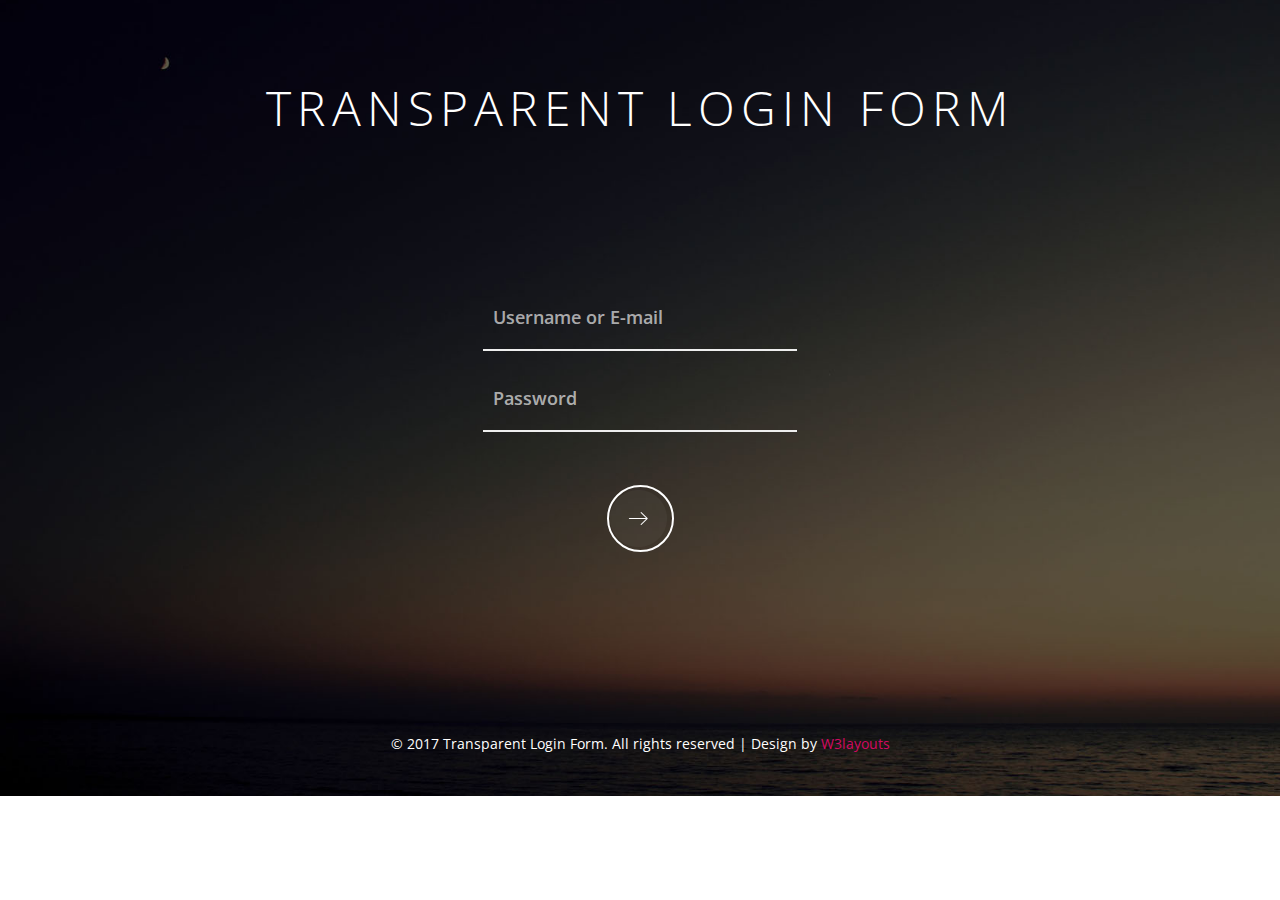
<file: CSRT/LogInPage/index.html>
<!--Author: W3layouts
Author URL: http://w3layouts.com
License: Creative Commons Attribution 3.0 Unported
License URL: http://creativecommons.org/licenses/by/3.0/
-->
<!DOCTYPE HTML>
<html>
<head>
<title>Transparent Login Form Responsive Widget Template | Home :: w3layouts</title>
<link href="css/style.css" rel="stylesheet" type="text/css" media="all"/>
<meta name="viewport" content="width=device-width, initial-scale=1">
<meta http-equiv="Content-Type" content="text/html; charset=utf-8" />
<meta name="keywords" content="Transparent Login Form Responsive Widget,Login form widgets, Sign up Web forms , Login signup Responsive web form,Flat Pricing table,Flat Drop downs,Registration Forms,News letter Forms,Elements" />
<!--web-fonts-->
<link href='//fonts.googleapis.com/css?family=Open+Sans:400,300,300italic,400italic,600,600italic,700,700italic,800,800italic' rel='stylesheet' type='text/css' />
<!--web-fonts-->
</head>

<body>
<!--header-->
	<div class="header-w3l">
		<h1> Transparent Login Form</h1>
	</div>
<!--//header-->

<!--main-->
<div class="main-content-agile">
	<div class="sub-main-w3">	
		<form action="#" method="post">
			<input placeholder="Username or E-mail" name="Name" class="user" type="text" required=""><br>
			<input  placeholder="Password" name="Password" class="pass" type="password" required=""><br>
			<input type="submit" value="">
		</form>
	</div>
</div>
<!--//main-->

<!--footer-->
<div class="footer">
	<p>&copy; 2017 Transparent Login Form. All rights reserved | Design by <a href="http://w3layouts.com">W3layouts</a></p>
</div>
<!--//footer-->

</body>
</html>
</file>
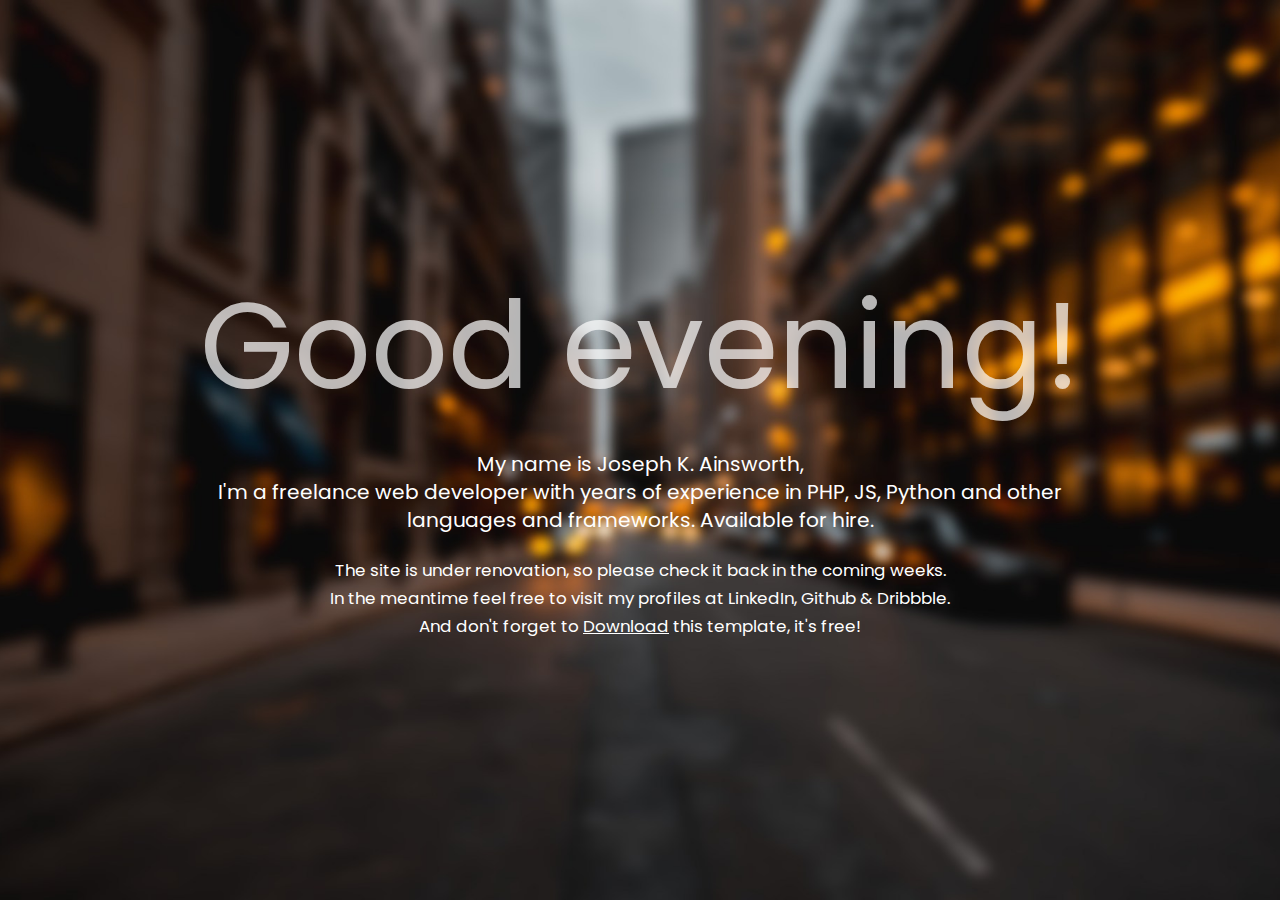
<file: CSRT/miraculum/index.html>
<!DOCTYPE html>
<html>
<head>
  <meta charset="utf-8">
  <meta http-equiv="X-UA-Compatible" content="IE=edge">
  <meta name="viewport"    content="width=device-width, initial-scale=1.0">
  <meta name="description" content="">
  <meta name="author"      content="GetTemplate.com">

  <title>Miraculum - Free stylish Coming Soon template by GetTemplate</title>

  <link href="https://fonts.googleapis.com/css?family=Poppins:400,700" rel="stylesheet">
  <link href="http://code.ionicframework.com/ionicons/2.0.1/css/ionicons.min.css" rel="stylesheet">
  <link href="assets/styles/main.css" rel="stylesheet">
</head>
<body>

  <header> &nbsp; </header>

  <section class="main">
    <h1 id="js_greeting">Good morning,</h1>
    <h2>
      My name is Joseph K. Ainsworth,
      <br>
      I'm a freelance web developer with years of experience in PHP, JS, Python and other
      languages and frameworks. Available for hire.
    </h2>
    <p>
      <small>
        The site is under renovation, so please check it back in the coming weeks.
        <br>
        In the meantime feel free to visit my profiles at LinkedIn, Github &amp; Dribbble.
        <br>
        And don't forget to <a href="http://gettemplate.com/info/miraculus/">Download</a> this template, it's free!
      </small>
    </p>
  </section>

  <footer>
    <span class="social">
      <a href="http://linkedin.com/in/pozhilov" target="_blank" class="social__linkedin"><i class="ion-social-linkedin-outline"></i></a>
      <a href="http://github.com/pozh" target="_blank" class="social__github"><i class="ion-social-github-outline"></i></a>
      <a href="http://dribbble.com" target="_blank" class="social__dribble"><i class="ion-social-dribbble-outline"></i></a>
      <a href="mailto:xxx@yyy.com" class="social__email"><i class="ion-ios-email-outline"></i></a>
    </span>
  </footer>

  <script src="assets/js/main.js"></script>
</body>
</html>
</file>
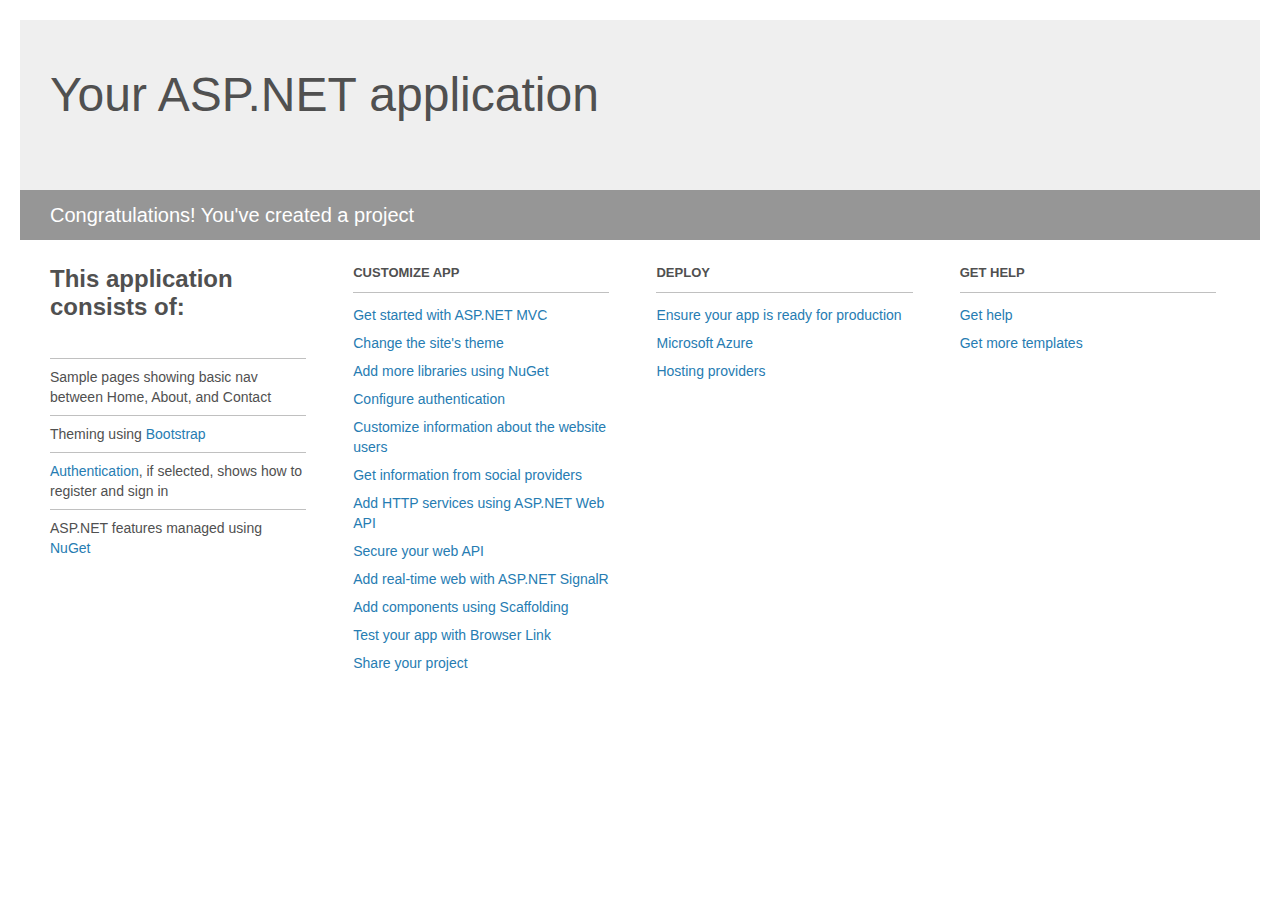
<file: CSRT/Project_Readme.html>
﻿<!DOCTYPE html>
<html lang="en">
<head>
    <meta charset="utf-8" />
    <title>Your ASP.NET application</title>
    <style>
        body {
            background: #fff;
            color: #505050;
            font: 14px 'Segoe UI', tahoma, arial, helvetica, sans-serif;
            margin: 20px;
            padding: 0;
        }

        #header {
            background: #efefef;
            padding: 0;
        }

        h1 {
            font-size: 48px;
            font-weight: normal;
            margin: 0;
            padding: 0 30px;
            line-height: 150px;
        }

        p {
            font-size: 20px;
            color: #fff;
            background: #969696;
            padding: 0 30px;
            line-height: 50px;
        }

        #main {
            padding: 5px 30px;
        }

        .section {
            width: 21.7%;
            float: left;
            margin: 0 0 0 4%;
        }

            .section h2 {
                font-size: 13px;
                text-transform: uppercase;
                margin: 0;
                border-bottom: 1px solid silver;
                padding-bottom: 12px;
                margin-bottom: 8px;
            }

            .section.first {
                margin-left: 0;
            }

                .section.first h2 {
                    font-size: 24px;
                    text-transform: none;
                    margin-bottom: 25px;
                    border: none;
                }

                .section.first li {
                    border-top: 1px solid silver;
                    padding: 8px 0;
                }

            .section.last {
                margin-right: 0;
            }

        ul {
            list-style: none;
            padding: 0;
            margin: 0;
            line-height: 20px;
        }

        li {
            padding: 4px 0;
        }

        a {
            color: #267cb2;
            text-decoration: none;
        }

            a:hover {
                text-decoration: underline;
            }
    </style>
</head>
<body>

    <div id="header">
        <h1>Your ASP.NET application</h1>
        <p>Congratulations! You've created a project</p>
    </div>

    <div id="main">
        <div class="section first">
            <h2>This application consists of:</h2>
            <ul>
                <li>Sample pages showing basic nav between Home, About, and Contact</li>
                <li>Theming using <a href="http://go.microsoft.com/fwlink/?LinkID=615519">Bootstrap</a></li>
                <li><a href="http://go.microsoft.com/fwlink/?LinkID=615520">Authentication</a>, if selected, shows how to register and sign in</li>
                <li>ASP.NET features managed using <a href="http://go.microsoft.com/fwlink/?LinkID=320756">NuGet</a></li>
            </ul>
        </div>

        <div class="section">
            <h2>Customize app</h2>
            <ul>
                <li><a href="http://go.microsoft.com/fwlink/?LinkID=615541">Get started with ASP.NET MVC</a></li>
                <li><a href="http://go.microsoft.com/fwlink/?LinkID=615523">Change the site's theme</a></li>
                <li><a href="http://go.microsoft.com/fwlink/?LinkID=615524">Add more libraries using NuGet</a></li>
                <li><a href="http://go.microsoft.com/fwlink/?LinkID=615542">Configure authentication</a></li>
                <li><a href="http://go.microsoft.com/fwlink/?LinkID=615526">Customize information about the website users</a></li>
                <li><a href="http://go.microsoft.com/fwlink/?LinkID=615527">Get information from social providers</a></li>
                <li><a href="http://go.microsoft.com/fwlink/?LinkID=615528">Add HTTP services using ASP.NET Web API</a></li>
                <li><a href="http://go.microsoft.com/fwlink/?LinkID=615529">Secure your web API</a></li>
                <li><a href="http://go.microsoft.com/fwlink/?LinkID=615530">Add real-time web with ASP.NET SignalR</a></li>
                <li><a href="http://go.microsoft.com/fwlink/?LinkID=615531">Add components using Scaffolding</a></li>
                <li><a href="http://go.microsoft.com/fwlink/?LinkID=615532">Test your app with Browser Link</a></li>
                <li><a href="http://go.microsoft.com/fwlink/?LinkID=615533">Share your project</a></li>
            </ul>
        </div>

        <div class="section">
            <h2>Deploy</h2>
            <ul>
                <li><a href="http://go.microsoft.com/fwlink/?LinkID=615534">Ensure your app is ready for production</a></li>
                <li><a href="http://go.microsoft.com/fwlink/?LinkID=615535">Microsoft Azure</a></li>
                <li><a href="http://go.microsoft.com/fwlink/?LinkID=615536">Hosting providers</a></li>
            </ul>
        </div>

        <div class="section last">
            <h2>Get help</h2>
            <ul>
                <li><a href="http://go.microsoft.com/fwlink/?LinkID=615537">Get help</a></li>
                <li><a href="http://go.microsoft.com/fwlink/?LinkID=615538">Get more templates</a></li>
            </ul>
        </div>
    </div>

</body>
</html>
</file>
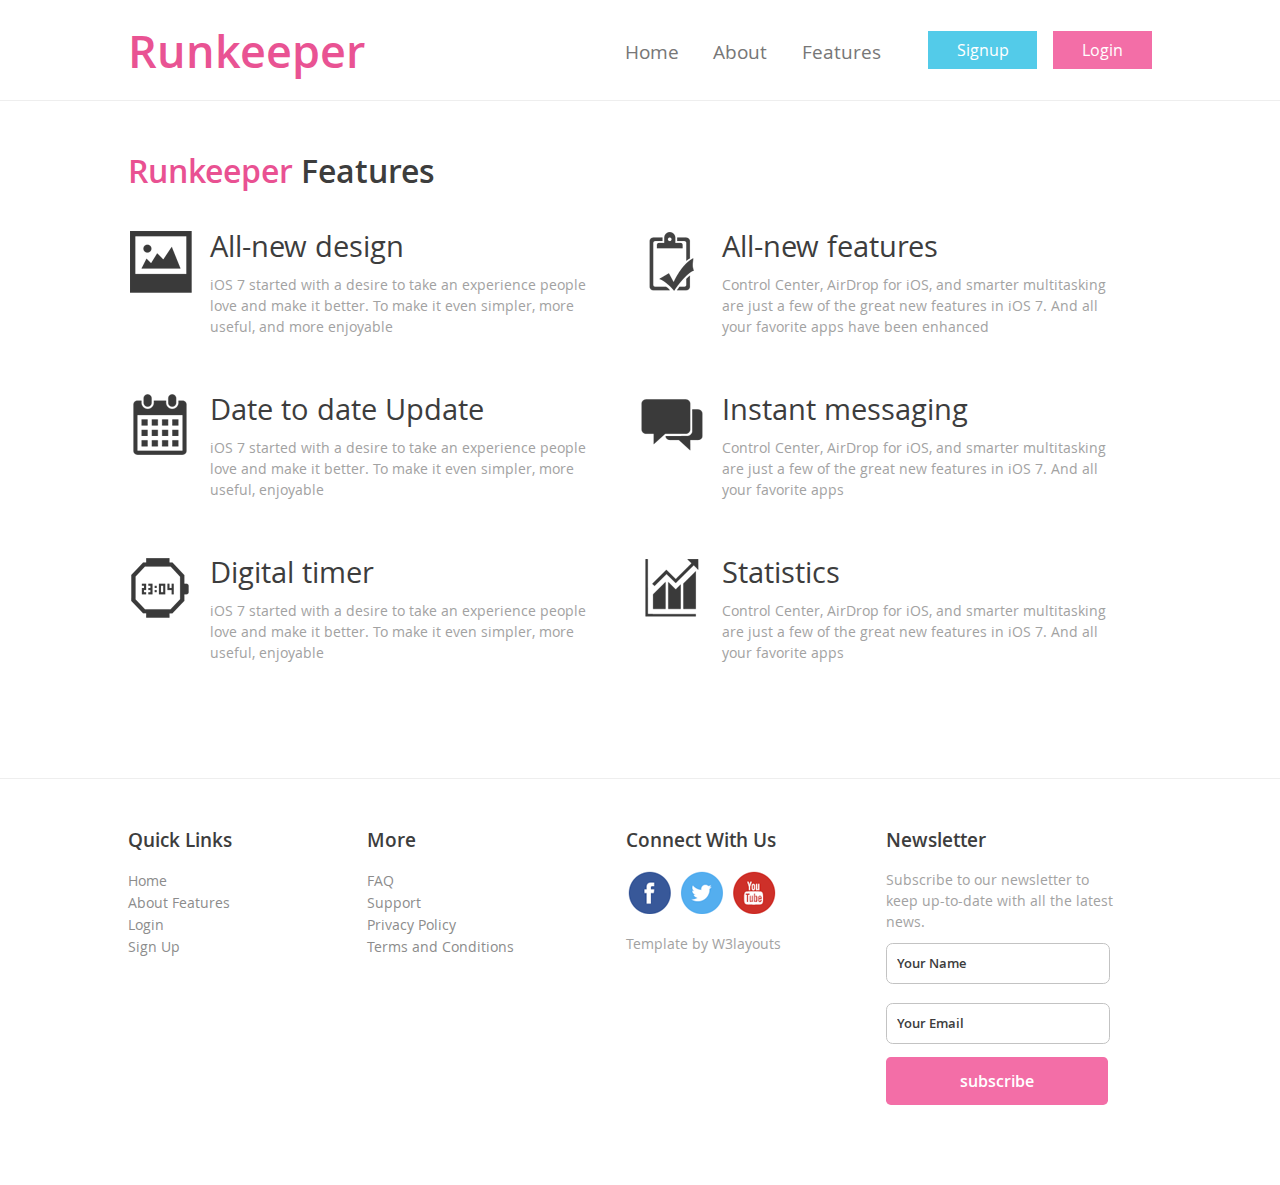
<file: CSRT/web/features.html>
<!--
Author: W3layouts
Author URL: http://w3layouts.com
License: Creative Commons Attribution 3.0 Unported
License URL: http://creativecommons.org/licenses/by/3.0/
-->
<!DOCTYPE HTML>
<html>
	<head>
		<title>Runkeeper Website Template | features :: w3layouts</title>
		<link href="css/style.css" rel='stylesheet' type='text/css' />
		<meta name="viewport" content="width=device-width, initial-scale=1">
		<link rel="shortcut icon" type="image/x-icon" href="images/fav-icon.png" />
		<script type="application/x-javascript"> addEventListener("load", function() { setTimeout(hideURLbar, 0); }, false); function hideURLbar(){ window.scrollTo(0,1); } </script>
		</script>
		<!---start-login-script--->
		<script type="text/javascript" src="js/jquery.min.js"></script>
		<script src="js/login.js"></script>
		<!---//End-login-script--->
		<!-----768px-menu----->
		<link type="text/css" rel="stylesheet" href="css/jquery.mmenu.all.css" />
		<script type="text/javascript" src="js/jquery.mmenu.js"></script>
			<script type="text/javascript">
				//	The menu on the left
				$(function() {
					$('nav#menu-left').mmenu();
				});
		</script>
		<!-----//768px-menu----->
	</head>
	<body>
		<!---start-wrap---->
		<!------start-768px-menu---->
			<div id="page">
					<div id="header">
						<a class="navicon" href="#menu-left"> </a>
					</div>
					<nav id="menu-left">
						<ul>
							<li><a href="index.html">Home</a></li>
							<li><a href="about.html">About</a></li>
							<li><a href="features.html">Features</a></li>
							<div class="clear"> </div>
						</ul>
					</nav>
			</div>
		<!------start-768px-menu---->
			<!---start-header---->
			<div class="header">
				<div class="wrap">
				<div class="header-left">
					<div class="logo">
						<a href="index.html">Runkeeper</a>
					</div>
				</div>
				<div class="header-right">
					<div class="top-nav">
					<ul>
						<li><a href="index.html">Home</a></li>
						<li><a href="about.html">About</a></li>
						<li><a href="features.html">Features</a></li>
					</ul>
				</div>
				<div class="sign-ligin-btns">
					<ul>
						<li id="signupContainer"><a class="signup" id="signupButton" href="#"><span><i>Signup</i></span></a>
							 <div class="clear"> </div>
				                <div id="signupBox">                
				                    <form id="signupForm">
				                        <fieldset id="signupbody">
				                            <fieldset>
				                                <label for="email">Email Address <span>*</span></label>
				                                <input type="text" name="email" id="signupemail" />
				                            </fieldset>
				                            <fieldset>
				                                <label for="password">Choose Password <span>*</span></label>
				                                <input type="password" name="password" id="signuppassword" />
				                            </fieldset>
				                             <fieldset>
				                                <label for="password">Confirm Password <span>*</span></label>
				                                <input type="password" name="password" id="signuppassword1" />
				                            </fieldset>
				                            <input type="submit" id="signup" value="Register Now!" />
				                        </fieldset>
				                    </form>
				                </div>
				            <!-- Login Ends Here -->
						</li>
						<li id="loginContainer"><a class="login" id="loginButton" href="#"><span><i>Login</i></span></i></a>
							 <div class="clear"> </div>
				                <div id="loginBox">                
				                    <form id="loginForm">
				                        <fieldset id="body">
				                            <fieldset>
				                                <label for="email">Email Address</label>
				                                <input type="text" name="email" id="email" />
				                            </fieldset>
				                            <fieldset>
				                                <label for="password">Password</label>
				                                <input type="password" name="password" id="password" />
				                            </fieldset>
				                            <label class="remeber" for="checkbox"><input type="checkbox" id="checkbox" />Remember me</label>
				                            <input type="submit" id="login" value="login" />
				                        </fieldset>
				                        <span><a href="#">Forgot your password?</a></span>
				                    </form>
				                </div>
				            <!-- Login Ends Here -->
						</li>
						<div class="clear"> </div>
					</ul>
				</div>
				<div class="clear"> </div>
				</div>
				<div class="clear"> </div>
			</div>
			</div>
			<!---//End-header---->
			<!----//End-banner---->
			<!----start-content--->
			<div class="content">
				<div class="content-feature-grids">
					<div class="wrap"> 
						<h1><span>Runkeeper</span> Features</h1>
					<div class="feature-grid">
						<div class="feature-grid-left icon1">
							<span> </span>
						</div>
						<div class="feature-grid-right">
							<h2>All-new design</h2>
							<p>iOS 7 started with a desire to take an experience people love and make it better. To make it even simpler, more useful, and more enjoyable </p>
						</div>
						<div class="clear"> </div>
					</div>
					<div class="feature-grid">
						<div class="feature-grid-left icon2">
							<span> </span>
						</div>
						<div class="feature-grid-right">
							<h2>All-new features</h2>
							<p>Control Center, AirDrop for iOS, and smarter multitasking are just a few of the great new features in iOS 7. And all your favorite apps have been enhanced</p>
						</div>
						<div class="clear"> </div>
					</div>
					<div class="feature-grid">
						<div class="feature-grid-left icon3">
							<span> </span>
						</div>
						<div class="feature-grid-right">
							<h2>Date to date Update</h2>
							<p>iOS 7 started with a desire to take an experience people love and make it better. To make it even simpler, more useful, enjoyable </p>
						</div>
						<div class="clear"> </div>
					</div>
					<div class="feature-grid">
						<div class="feature-grid-left icon4">
							<span> </span>
						</div>
						<div class="feature-grid-right">
							<h2>Instant messaging</h2>
							<p>Control Center, AirDrop for iOS, and smarter multitasking are just a few of the great new features in iOS 7. And all your favorite apps</p>
						</div>
						<div class="clear"> </div>
					</div>
					<div class="feature-grid">
						<div class="feature-grid-left icon5">
							<span> </span>
						</div>
						<div class="feature-grid-right">
							<h2>Digital timer</h2>
							<p>iOS 7 started with a desire to take an experience people love and make it better. To make it even simpler, more useful, enjoyable </p>
						</div>
						<div class="clear"> </div>
					</div>
					<div class="feature-grid">
						<div class="feature-grid-left icon6">
							<span> </span>
						</div>
						<div class="feature-grid-right">
							<h2>Statistics</h2>
							<p>Control Center, AirDrop for iOS, and smarter multitasking are just a few of the great new features in iOS 7. And all your favorite apps</p>
						</div>
						<div class="clear"> </div>
					</div>
					<div class="clear"> </div>
				</div>
				</div>
			</div>
				<!---start-bottom-footer-grids---->
				<div class="footer-grids">
					<div class="wrap">
						<div class="footer-grid">
							<h3>Quick Links</h3>
							<ul>
								<li><a href="#">Home</a></li>
								<li><a href="#">About Features</a></li>
								<li><a href="#">Login</a></li>
								<li><a href="#">Sign Up</a></li>
							</ul>
						</div>
						<div class="footer-grid">
							<h3>More</h3>
							<ul>
								<li><a href="#">FAQ</a></li>
								<li><a href="#">Support</a></li>
								<li><a href="#">Privacy Policy</a></li>
								<li><a href="#">Terms and Conditions</a></li>
							</ul>
						</div>
						<div class="footer-grid">
							<h3>Connect With Us</h3>
							<ul class="social-icons">
								<li><a class="facebook" href="#"> </a></li>
								<li><a class="twitter" href="#"> </a></li>
								<li><a class="youtube" href="#"> </a></li>
							</ul>
							<p class="copy-right">Template by <a href="#">W3layouts</a></p>
						</div>
						<div class="footer-grid">
							<h3>Newsletter</h3>
							<p>Subscribe to our newsletter to keep up-to-date with all the latest news.</p>
							<form>
								<input type="text" class="text" value="Your Name" onfocus="this.value = '';" onblur="if (this.value == '') {this.value = 'Your Name';}">
								<input type="text" class="text" value="Your Email" onfocus="this.value = '';" onblur="if (this.value == '') {this.value = 'Your Email';}">
								<input type="submit" value="subscribe" />
							</form>
						</div>
						<div class="clear"> </div>
					</div>
				</div>
				<!---//End-bottom-footer-grids---->
			</div>
			<!----//End-content--->
		<!---//End-wrap---->
	</body>
</html>
</file>
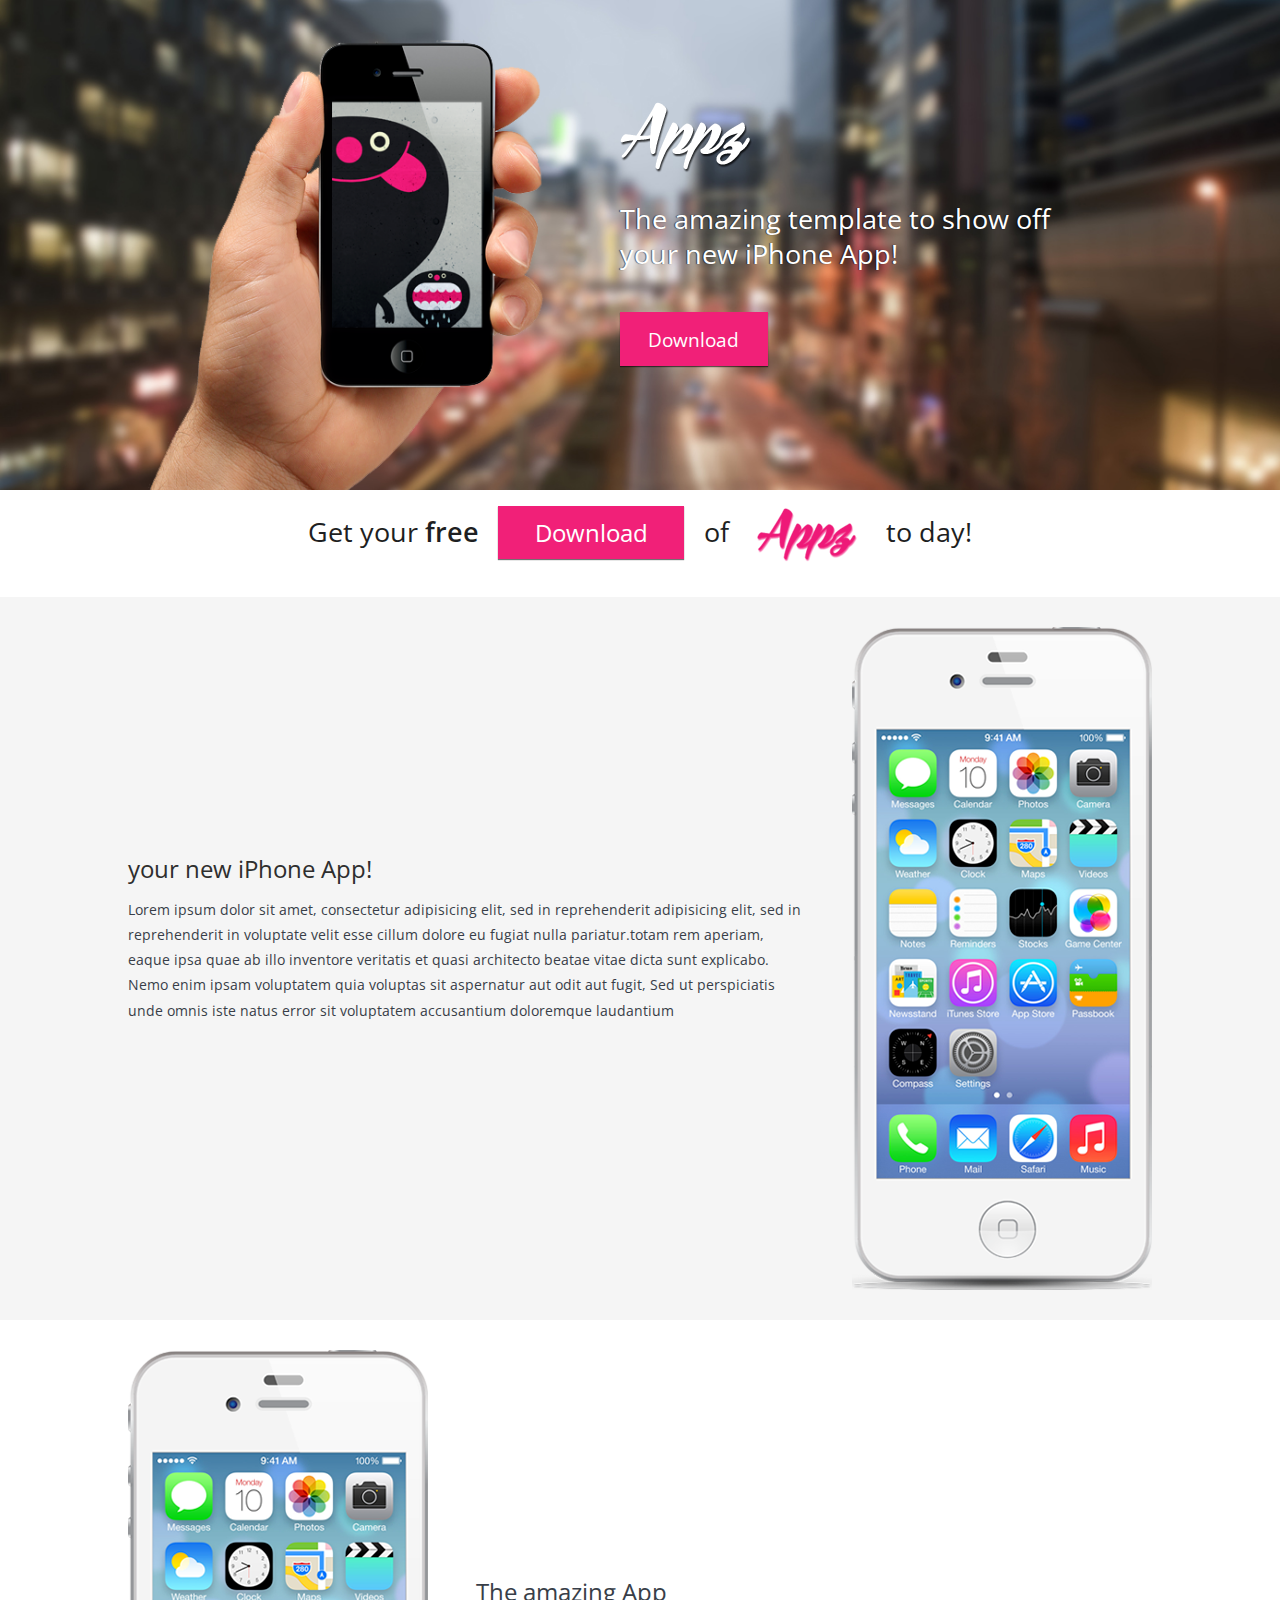
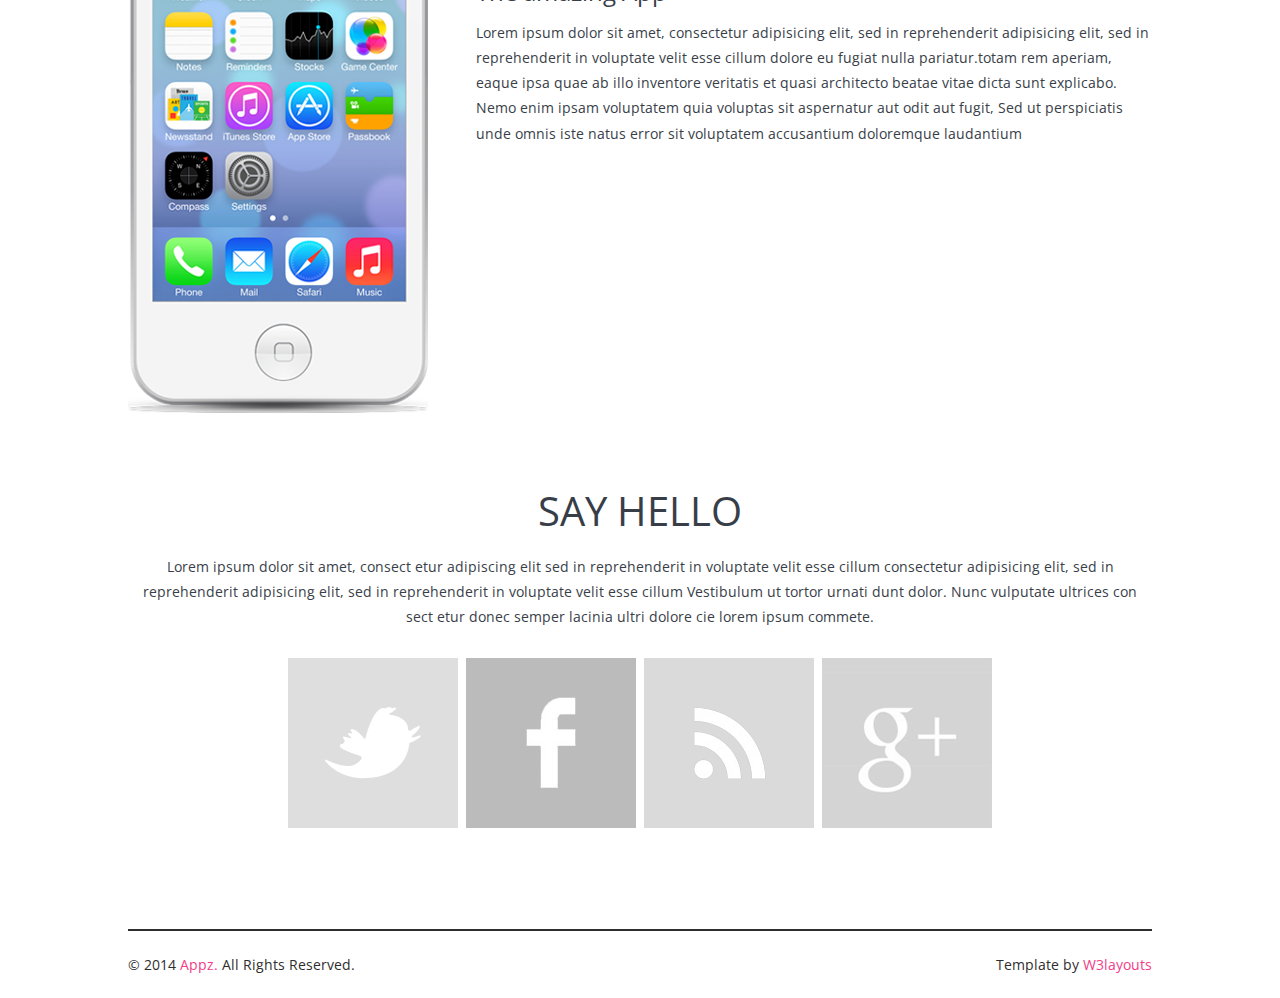
<file: CSRT/webII/single-page.html>
<!--
Author: W3layouts
Author URL: http://w3layouts.com
License: Creative Commons Attribution 3.0 Unported
License URL: http://creativecommons.org/licenses/by/3.0/
-->
<!DOCTYPE HTML>
<html>
	<head>
		<title>Appz Website Template | Home :: w3layouts</title>
		<link href="css/style.css" rel='stylesheet' type='text/css' />
		<meta name="viewport" content="width=device-width, initial-scale=1">
		<link rel="shortcut icon" type="image/x-icon" href="images/fav-icon.png" />
		<script type="application/x-javascript"> addEventListener("load", function() { setTimeout(hideURLbar, 0); }, false); function hideURLbar(){ window.scrollTo(0,1); } </script>
		</script>
		<!----webfonts---->
		<link href='http://fonts.googleapis.com/css?family=Open+Sans:400,300,600,700,800' rel='stylesheet' type='text/css'>
		<!----//webfonts---->
		 <!-- Add fancyBox light-box -->
		 <script src="js/jquery-1.9.1.min.js"></script> 
		<script src="js/jquery.magnific-popup.js" type="text/javascript"></script>
		<link href="css/magnific-popup.css" rel="stylesheet" type="text/css">
				<script>
					$(document).ready(function() {
						$('.popup-with-zoom-anim').magnificPopup({
							type: 'inline',
							fixedContentPos: false,
							fixedBgPos: true,
							overflowY: 'auto',
							closeBtnInside: true,
							preloader: false,
							midClick: true,
							removalDelay: 300,
							mainClass: 'my-mfp-zoom-in'
					});
				});
		</script>
		<!-- //End fancyBox light-box -->
	</head>
	<body>
		<!----start-wrap---->
			<!----start-header----->
			<div class="header">
				<div class="wrap">
					<div class="header-left">
						<span> </span>
					</div>
					<div class="header-right">
						<span  onclick="location.href='index.html';"> </span>
						<a class="logo" href="index.html"> <img src="images/logo.png" title="Appz" /></a>
						<p>The amazing template to show off your new iPhone App!</p>
						<a class="bigbtn popup-with-zoom-anim" href="#small-dialog" href="#"> Download</a>
					</div>
					<div class="clear"> </div>
				</div>
			</div>
			<!----//End-header----->
			<!--start-content--->
			<div class="content">
				<div class="wrap">
				<!---pop-light-box--->
								<!-----pop-up-grid---->
								 <div id="small-dialog" class="mfp-hide">
									<div class="pop_up">
										<h3>Available On!</h3>
										<p>Lorem ipsum dolor sit amet, consectetur adipisicing elit, sed in reprehenderit adipisicing elit,</p>
										<ul>
											<li><a class="iphone" href="#"> </a></li>
											<li><a class="google" href="#"> </a></li>
										</ul>
						  			</div>
								</div>
								<!-----pop-up-grid---->
			<!---//pop-light-box--->
				<!---start-get-download-link---->
				<div class="get-download get-download1">
					<p>Get your <span>free</span> <a class="downloadbtn popup-with-zoom-anim" href="#small-dialog" href="#">Download</a> of <a class="slogo" href="#"><img src="images/slogo.png" title="Appz" /> </a> to day!</p>
				</div>
				</div>
				<!---//End-get-download-link---->
				<!----start-divice-features---->
				<div class="single-page">
					<div class="box1">
						<div class="wrap">
							<div class="box1-info">
								<span> </span>
								<h3>your new iPhone App!</h3>
								<p>Lorem ipsum dolor sit amet, consectetur adipisicing elit, sed in reprehenderit adipisicing elit, sed in reprehenderit in voluptate velit esse cillum dolore eu fugiat nulla pariatur.totam rem aperiam, eaque ipsa quae ab illo inventore veritatis et quasi architecto beatae vitae dicta sunt explicabo. Nemo enim ipsam voluptatem quia voluptas sit aspernatur aut odit aut fugit, Sed ut perspiciatis unde omnis iste natus error sit voluptatem accusantium doloremque laudantium</p>
							</div>
							<div class="box1-demo">
								
							</div>
							<div class="clear"> </div>
						</div>
					</div>
					<div class="box2">
					<div class="wrap">
						<div class="box2-demo box1-demo">
							
						</div>
						<div class="box2-info">
							<span> </span>
							<h3>The amazing App</h3>
							<p>Lorem ipsum dolor sit amet, consectetur adipisicing elit, sed in reprehenderit adipisicing elit, sed in reprehenderit in voluptate velit esse cillum dolore eu fugiat nulla pariatur.totam rem aperiam, eaque ipsa quae ab illo inventore veritatis et quasi architecto beatae vitae dicta sunt explicabo. Nemo enim ipsam voluptatem quia voluptas sit aspernatur aut odit aut fugit, Sed ut perspiciatis unde omnis iste natus error sit voluptatem accusantium doloremque laudantium</p>
						</div>
						<div class="clear"> </div>
						</div>
					</div>
					<div class="share-icons">
						<div class="wrap">
							<h3>SAY HELLO</h3>
							<p>Lorem ipsum dolor sit amet, consect etur adipiscing elit sed in reprehenderit in voluptate velit esse cillum consectetur adipisicing elit, sed in reprehenderit adipisicing elit, sed in reprehenderit in voluptate velit esse cillum  Vestibulum ut tortor urnati dunt dolor. Nunc vulputate ultrices con sect etur donec semper lacinia ultri dolore cie lorem ipsum commete.</p>
							<ul>
								<li><a class="twitter" href="#"> </a></li>
								<li><a class="facebook" href="#"> </a></li>
								<li><a class="rss" href="#"> </a></li>
								<li><a class="gpluse" href="#"> </a></li>
							</ul>
						</div>
					</div>
				</div>
				<!----//End-divice-features---->
				<!---start-footer---->
				<div class="wrap">
				<div class="footer">
						<div class="footer-left">
							<p>&#169; 2014 <span>Appz.</span> All Rights Reserved.</p>
						</div>
						<div class="footer-right">
							<p>Template by <a href="http://w3layouts.com/">W3layouts</a></p>
						</div>
						<div class="clear"> </div>
					</div>
				</div>
				<!---//End-footer---->
				</div>
			</div>
			<!--//End-content--->
		<!----//End-wrap---->
	</body>
</html>
</file>
<file: CSRT/miraculum/assets/styles/main.css>
/* Global stuff */

* { outline: none !important; }

html {
  min-height: 100%;
  height:100%;
}

body {
  background:#fff url(../images/bg-noon.jpg) no-repeat top center;
  background-size:cover;
  display:flex;
  flex-direction: column;
  align-content: space-between;
  justify-content: space-between;
  color: #000;
  height: 100%;
  min-height: 100%;
  font-family: "Poppins", Helvetica, Arial, sans-serif;
  font-size: calc(16px + 1vw);
}

body.morning {
  background:#fff url(../images/bg-morning.jpg) no-repeat top center;
  background-size:cover;
  color: #fff;
}
body.evening {
  background:#fff url(../images/bg-evening.jpg) no-repeat top center;
  background-size:cover;
  color: #fff;
}
body.night {
  background:#fff url(../images/bg-night.jpg) no-repeat top center;
  background-size:cover;
  color: #fff;
}

* {
  margin: 0;
  padding: 0;
  line-height: 1.4;
}

p {
  font-size: .7em;
}

a {
  color: inherit;
}

header,
.main,
footer {
  display: flex;
}

header {
  height: 2em;
}

/* Main part */

.main {
  flex-direction: column;
  justify-content: center;
  align-items: center;
  width: 100%;
  height:20em;
}

.main h1,
.main h2 {
  font-weight: normal;
  text-align: center;
}

.main h1 {
  opacity: .7;
  font-size: calc(0.2em + 9vw);
}

.main h2 {
  font-size: .7em;
  max-width: 70%;
  margin-top: 1em;
}

.main p {
  max-width: 70%;
  margin-top:1em;
  text-align: center;
}


/* Footer */

footer {
  width: 100%;
  height: 2em;
  overflow: hidden;
}

.social {
  display: flex;
  margin:0 auto;
  font-size: 1.3em;
}

.social a {
  display: inline-block;
  margin: 0 .5em;
  color: #000;
  opacity: .8;
  transition: opacity 0.3s linear;
}

.social a:hover {
  opacity: 1;
}

.evening .social a,
.night .social a,
.morning .social a {
  color: #fff;
}
</file>
<file: CSRT/LogInPage/css/style.css>
/*--
Author: W3layouts
Author URL: http://w3layouts.com
License: Creative Commons Attribution 3.0 Unported
License URL: http://creativecommons.org/licenses/by/3.0/
--*/
/* reset */
html,body,div,span,applet,object,iframe,h1,h2,h3,h4,h5,h6,p,blockquote,pre,a,abbr,acronym,address,big,cite,code,del,dfn,em,img,ins,kbd,q,s,samp,small,strike,strong,sub,sup,tt,var,b,u,i,dl,dt,dd,ol,nav ul,nav li,fieldset,form,label,legend,table,caption,tbody,tfoot,thead,tr,th,td,article,aside,canvas,details,embed,figure,figcaption,footer,header,hgroup,menu,nav,output,ruby,section,summary,time,mark,audio,video{margin:0;padding:0;border:0;font-size:100%;font:inherit;vertical-align:baseline; color:#ffffff;}
article, aside, details, figcaption, figure,footer, header, hgroup, menu, nav, section {display: block;}
ol,ul{list-style:none;margin:0px;padding:0px;}
blockquote,q{quotes:none;}
blockquote:before,blockquote:after,q:before,q:after{content:'';content:none;}
table{border-collapse:collapse;border-spacing:0;}
/* start editing from here */
a{text-decoration:none;}
.txt-rt{text-align:right;}/* text align right */
.txt-lt{text-align:left;}/* text align left */
.txt-center{text-align:center;}/* text align center */
.float-rt{float:right;}/* float right */
.float-lt{float:left;}/* float left */
.clear{clear:both;}/* clear float */
.pos-relative{position:relative;}/* Position Relative */
.pos-absolute{position:absolute;}/* Position Absolute */
.vertical-base{	vertical-align:baseline;}/* vertical align baseline */
.vertical-top{	vertical-align:top;}/* vertical align top */
nav.vertical ul li{	display:block;}/* vertical menu */
nav.horizontal ul li{	display: inline-block;}/* horizontal menu */
img{max-width:100%;}
/*end reset*/
body {
    background:url('../images/bg2.jpg') no-repeat 62% 90%;
    background-size: cover;
    text-align: center;
	font-family: 'Open Sans', sans-serif;
}

/*--header--*/

.header-w3l{
    margin: 75px;
}
.header-w3l h1{
	font-size:3em;
    color:white;
    letter-spacing: 6px;
    font-weight: 300;
    font-family: 'Open Sans', sans-serif;
    text-transform: uppercase;
}
/*--//header--*/

/*--main--*/

.main-content-agile {
    margin: 145px 0px;
}
.sub-main-w3 input[type="text"],.sub-main-w3 input[type="password"] {
    outline: none;
    font-size: 1.1em;
    padding: 20px 10px 20px 10px;
    border: none;
    margin: 0 0 15px 0;
    font-family: 'Open Sans', sans-serif;
    background: none;
    border-bottom: 2px solid #eee;
    width: 20%;
    color: white;
    font-weight: 600;
}
.sub-main-w3 input[type="submit"] {
	background: url('../images/arrow.png') no-repeat 30% 45%;
    height: 67px;
    outline: none;
    margin-top: 38px;
    border-radius: 50%;
    cursor: pointer;
    border: 2px solid #fff;
    width: 67px;
}
/*--//main--*/

/*--footer--*/
.footer {
    padding: 2.3em 0;
}
.footer p {
    font-size: .9em;
    color: white;
}
.footer p a {
    color: #d20962;
}
.footer p a:hover {
   text-decoration:underline;
}
/*--//footer--*/

/*--placeholder-color--*/

::-webkit-input-placeholder{
	color:rgba(255, 255, 255, 0.65);
}

:-moz-placeholder { /* Firefox 18- */
   color: rgba(255, 255, 255, 0.65); 
}

::-moz-placeholder {  /* Firefox 19+ */
   color: rgba(255, 255, 255, 0.65);  
}

:-ms-input-placeholder {  
   color: rgba(255, 255, 255, 0.65);  
}
/*--//placeholder-color--*/

/*--responsive--*/

@media(max-width:1440px){
	
}
@media (max-width:1366px){
	.sub-main-w3 input[type="password"],.sub-main-w3 input[type="text"]{
		width:22%;
	}
}	
@media (max-width:1280px){
	.sub-main-w3 input[type="password"],.sub-main-w3 input[type="text"] {
		width:23%;
	}
}
@media (max-width:1024px){
	.sub-main-w3 input[type="password"],.sub-main-w3 input[type="text"]{
		width:28%;
	}
}
@media (max-width:991px){
	.sub-main-w3 input[type="password"],.sub-main-w3 input[type="text"] {
		width:29%;
	}
}
@media(max-width:800px){
	.header-w3l h1 {
		font-size: 39px;
	}
	.sub-main-w3 input[type="password"],.sub-main-w3 input[type="text"] {
		width:34%;
	}
}
@media(max-width:768px){
	.header-w3l h1 {
		font-size: 36px;
	}
	.main-content-agile {
		margin: 226px 0px;
	}
	.sub-main-w3 input[type="password"],.sub-main-w3 input[type="text"] {
		width:36%;
	}
}
@media(max-width:736px){
	.header-w3l h1 {
		font-size: 34px;
	}
	.sub-main-w3 input[type="password"],.sub-main-w3 input[type="text"] {
		width:40%;
		font-size: 0.9em;
	}
	.main-content-agile {
		margin: 181px 0px;
	}
}
@media(max-width:667px){
	.header-w3l h1 {
		font-size: 28px;
	}
	.main-content-agile {
		margin: 124px 0px;
	}
	.header-w3l{
		margin: 38px;
	}
}
@media(max-width:640px){
	.header-w3l h1 {
		font-size: 26px;
	}
	.sub-main-w3 input[type="password"],.sub-main-w3 input[type="text"] {
		width:42%;
		font-size: 0.9em;
	}
}
@media(max-width:600px){
	.header-w3l h1 {
		font-size: 27px;
	}
	.sub-main-w3 input[type="password"],.sub-main-w3 input[type="text"] {
		width:46%;
		font-size: 0.9em;
	}
	.header-w3l {
		margin: 52px;
	}
}
@media(max-width:568px){
	.header-w3l h1 {
		font-size: 30px;
	}
	.sub-main-w3 input[type="password"],.sub-main-w3 input[type="text"] {
		width:48%;
		font-size: 0.9em;
	}
	.header-w3l {
		margin: 24px 0px;
	}
}
@media(max-width:480px){
	.header-w3l{
		margin:48px 0px;
	}
	.header-w3l h1 {
		font-size: 21px;
		letter-spacing: 3px;
		font-weight: 400;
		line-height: 0.7em;
	}
	.sub-main-w3 input[type="password"],.sub-main-w3 input[type="text"] {
		width:56%;
		font-size: 0.9em;
	}
	.footer p{
		line-height: 28px;
	}
}
@media(max-width:414px){
	.header-w3l h1 {
		font-size: 28px;
		line-height: 0.7em;
		letter-spacing: 1px;
	}
	.main-content-agile {
		margin: 84px 0px;
	}
	.sub-main-w3 input[type="password"],.sub-main-w3 input[type="text"] {
		width:60%;
		font-size: 0.9em;
	}
	.footer p{
		line-height: 28px;
	}
	.footer {
		padding: 4.3em 0;
	}
}
@media(max-width:384px){
	.header-w3l h1 {
		font-size: 24px;
	}
	.sub-main-w3 input[type="password"],.sub-main-w3 input[type="text"] {
		width:64%;
		font-size: 0.9em;
	}
	.footer p{
		line-height: 28px;
	}
}
@media(max-width:375px){
	.footer p{
		line-height: 28px;
	}
	.sub-main-w3 input[type="password"],.sub-main-w3 input[type="text"] {
		width:68%;
		font-size: 0.9em;
	}
	.footer {
		padding: 3em 0 1em;
	}
}
@media(max-width:320px){
	.header-w3l {
		margin: 31px 0px;
	}
	.header-w3l h1 {
		font-size: 18px;
		font-weight: 500;
		letter-spacing: 3px;
		line-height: 1.7em;
	}
	.sub-main-w3 input[type="password"],.sub-main-w3 input[type="text"] {
		width:68%;
		font-size: 0.9em;
	}
	.footer p{
		line-height: 28px;
		font-size: 0.9em;
	}
	.main-content-agile {
		margin: 55px 0px;
	}
	 .footer {
		padding: 0em 0 1.1em;
	}
}
/*--//responsive--*/
</file>
<file: CSRT/web/css/style.css>
/*
Author: W3layouts
Author URL: http://w3layouts.com
License: Creative Commons Attribution 3.0 Unported
License URL: http://creativecommons.org/licenses/by/3.0/
*/
/* reset */
html,body,div,span,applet,object,iframe,h1,h2,h3,h4,h5,h6,p,blockquote,pre,a,abbr,acronym,address,big,cite,code,del,dfn,em,img,ins,kbd,q,s,samp,small,strike,strong,sub,sup,tt,var,b,u,i,dl,dt,dd,ol,nav ul,nav li,fieldset,form,label,legend,table,caption,tbody,tfoot,thead,tr,th,td,article,aside,canvas,details,embed,figure,figcaption,footer,header,hgroup,menu,nav,output,ruby,section,summary,time,mark,audio,video{margin:0;padding:0;border:0;font-size:100%;font:inherit;vertical-align:baseline;}
article, aside, details, figcaption, figure,footer, header, hgroup, menu, nav, section {display: block;}
ol,ul{list-style:none;margin:0px;padding:0px;}
blockquote,q{quotes:none;}
blockquote:before,blockquote:after,q:before,q:after{content:'';content:none;}
table{border-collapse:collapse;border-spacing:0;}
/* start editing from here */
a{text-decoration:none;}
.txt-rt{text-align:right;}/* text align right */
.txt-lt{text-align:left;}/* text align left */
.txt-center{text-align:center;}/* text align center */
.float-rt{float:right;}/* float right */
.float-lt{float:left;}/* float left */
.clear{clear:both;}/* clear float */
.pos-relative{position:relative;}/* Position Relative */
.pos-absolute{position:absolute;}/* Position Absolute */
.vertical-base{	vertical-align:baseline;}/* vertical align baseline */
.vertical-top{	vertical-align:top;}/* vertical align top */
nav.vertical ul li{	display:block;}/* vertical menu */
nav.horizontal ul li{	display: inline-block;}/* horizontal menu */
img{max-width:100%;}
/*end reset*/
/*----importing-fonts---*/
/*-----light-font----*/
@font-face {
    font-family: 'open_sanslight';
    src: url('../fonts/opensans_light_macroman/OpenSans-Light-webfont.eot');
    src: url('../fonts/opensans_light_macroman/OpenSans-Light-webfont.eot?#iefix') format('embedded-opentype'),
         url('../fonts/opensans_light_macroman/OpenSans-Light-webfont.woff') format('woff'),
         url('../fonts/opensans_light_macroman/OpenSans-Light-webfont.ttf') format('truetype'),
         url('../fonts/opensans_light_macroman/OpenSans-Light-webfont.svg#open_sanslight') format('svg');
    font-weight: normal;
    font-style: normal;
}
	/*-----regular-font----*/
@font-face {
    font-family: 'open_sansregular';
    src: url('../fonts/opensans_regular_macroman/OpenSans-Regular-webfont.eot');
    src: url('../fonts/opensans_regular_macroman/OpenSans-Regular-webfont.eot?#iefix') format('embedded-opentype'),
         url('../fonts/opensans_regular_macroman/OpenSans-Regular-webfont.woff') format('woff'),
         url('../fonts/opensans_regular_macroman/OpenSans-Regular-webfont.ttf') format('truetype'),
         url('../fonts/opensans_regular_macroman/OpenSans-Regular-webfont.svg#open_sansregular') format('svg');
    font-weight: normal;
    font-style: normal;
}
	/*-----semi-bold-font----*/
@font-face {
    font-family: 'open_sanssemibold';
    src: url('../fonts/opensans_semibold_macroman/OpenSans-Semibold-webfont.eot');
    src: url('../fonts/opensans_semibold_macroman/OpenSans-Semibold-webfont.eot?#iefix') format('embedded-opentype'),
         url('../fonts/opensans_semibold_macroman/OpenSans-Semibold-webfont.woff') format('woff'),
         url('../fonts/opensans_semibold_macroman/OpenSans-Semibold-webfont.ttf') format('truetype'),
         url('../fonts/opensans_semibold_macroman/OpenSans-Semibold-webfont.svg#open_sanssemibold') format('svg');
    font-weight: normal;
    font-style: normal;
}
/*----//importing-fonts---*/
body{
	background:#fff;
	font-family: 'open_sansregular';
}
/*---start-wrap-----*/
.wrap{
	width:70%;
	margin:0 auto;
}
#page{
	display:none;
}
/*---start-header----*/
.header {
	padding: 0.3em 0 0em;
	border-bottom: 1px solid #eee;
}
.header-left{
	float:left;
	margin-top: 1em;
}
.logo a{
	color: #E95393;
	font-family: 'open_sanssemibold';
	font-size: 2.8em;
}
.header-right{
	float:right;
	width: 50%;
}
.top-nav ul li{
	display:inline-block;
}
.top-nav ul li a{
	color: #777777;
	padding: 1.8em 0.8em;
	display: block;
	font-size: 1.2em;
	transition:0.5s all;
	-webkit-transition:0.5s all;
	-moz-transition:0.5s all;
	-o-transition:0.5s all;
}
.top-nav ul li a:hover{
	color:#E95393;
}
.top-nav{
	float:left;
}
.sign-ligin-btns{
	float:right;
	margin-top: 1.8em;
}
.sign-ligin-btns ul li{
	display:inline-block;
	margin-left: 1em;
}
.sign-ligin-btns ul li a.signup span,.sign-ligin-btns ul li a.login span{
	padding: 0.5em 1.8em 0.55em 1.8em;
	display: block;
	font-size: 1em;
	transition: 0.5s all;
	-webkit-transition: 0.5s all;
	-moz-transition: 0.5s all;
	-o-transition: 0.5s all;
	border-radius: 0.15em;
	-webkit-border-radius: 0.15em;
	-moz-border-radius: 0.15em;
	-o-border-radius: 0.15em;
}
.sign-ligin-btns ul li a.signup{
	background:#53CBE9;
	color:#FFF;
}
.sign-ligin-btns ul li a.signup:hover{
	background: #43C5E6;
}
.sign-ligin-btns ul li a.login{
	background:#F36EA7;
	color:#FFF;
}
.sign-ligin-btns ul li a.login:hover{
	background: #EE639F;
}
/*---End-header----*/
/*--slider--*/
.text-slider{
	background:url(../images/slider.jpg) no-repeat 0px 0px;
	background-size: 100% 120%;
}
/*--//End-slider--*/
/*----start-content---*/
.top-grids{
	padding: 3em 0 5em 0;
	position:relative;
}
.top-grid{
	width:31.33%;
	float:left;
	margin-right:2%;
	text-align:center;
	position: relative;
}
.top-grid img{
	display:inline-block;
}
.top-grid span label{
	font-size: 1.6em;
	line-height: 1.8em;
	color: #6B6B6B;
}
.top-grid span{
	display: block;
	width: 45px;
	height: 45px;
	border: 2px solid #ADACAC;
	border-radius: 30em;
	margin: 0.8em auto 1em;
}
.top-grid a{
	display: block;
	color: #6B6B6B;
	font-size: 1.25em;
}
.top-grid:nth-child(3){
	margin-right:0;
}
.product-pic {
	min-height: 178px;
}
.frist-product-pic{
	padding-top:10px;
	min-height:120px;
}
.grids-border{
	position:absolute;
}
.border{
	height: 3px;
	width: 300px;
	display: block;
	background: url(../images/grids-border.png) no-repeat 0px 0px;
	position: absolute;
	left: 60%;
	top: 76%;
}
/*---start-mid-grids----*/
.mid-grids{
	padding: 5em 0;
	border: 1px solid #eee;
	border-right: none;
	border-left: none;
}
.mid-grids-left{
	float:left;
	width:40%;
	margin-right:2%;
}
.mid-grids-right{
	float:right;
	width:58%;
}
.fea li a:before{
	content:url(../images/arrow.png) no-repeat 0px 0px;
}
.mid-grids-right h3 span{
	color:#E95192;
	font-size: 1.4em;
	font-family: 'open_sanssemibold';
}
.mid-grids-right h3{
	color:#727272;
	font-size: 2em;
}
.mid-grids-right p{
	font-size: 1.25em;
	line-height: 1.5em;
	color: #6F6F6F;
	width: 80%;
}
.mid-grids-right p big{
	font-family: 'open_sanssemibold';
}
.mid-grids-right ul li{
	display:block;
}
.mid-grids-right ul{
	margin: 0.6em 0 1.1em;
}
.mid-grids-right ul li a{
	font-family: 'open_sanslight';
	color: #A2A2A2;
	padding: 0.2em 0;
	font-size: 1.2em;
	display: block;
	-webkit-transition: all 0.3s ease-in-out;
	-moz-transition: all 0.3s ease-in-out;
	-o-transition: all 0.3s ease-in-out;
	transition: all 0.3s ease-in-out;
	filter: alpha(opacity=50);
	opacity: 0.9;
}
.mid-grids-right ul li a:hover{
	zoom: 1;
	filter: alpha(opacity=50);
	opacity: 1;
	-webkit-transition: opacity .15s ease-in-out;
	-moz-transition: opacity .15s ease-in-out;
	-ms-transition: opacity .15s ease-in-out;
	-o-transition: opacity .15s ease-in-out;
	transition: opacity .15s ease-in-out;
}
.mid-grids-right ul li a i{
	font-style:italic;
	padding:0px 5px;
	font-family: 'open_sanssemibold';
	color:#646464;
}
.big-btns ul li{
	display:inline-block;
}
.big-btns ul li a{
	width: 178px;
	height: 50px;
	display: block;
}
.big-btns ul li a.and{
	background:url(../images/big-btns.png) no-repeat 0px 0px; 
}
.big-btns ul li a.iphone{
	background: url(../images/big-btns.png) no-repeat -182px 0px;
}
/*---//End-mid-grids---*/
/*---start-footer-grids---*/
.footer-grid{
	width: 23.33%;
	float: left;
	margin-right: 2%;
}
.footer-grid:nth-child(3n+1){
	margin-right:0;
}
.footer-grid h3{
	color:#3D3D3D;
	font-size:1.2em;
	font-family: 'open_sanssemibold';
	margin-bottom: 0.8em;
}
.footer-grid ul li{
}
.footer-grid ul li a{
	color: #8C8C8C;
	font-size: 0.9em;
	transition:0.5s all;
	-webkit-transition:0.5s all;
	-moz-transition:0.5s all;
	-o-transition:0.5s all;
}
.footer-grid ul li a:hover{
	zoom: 1;
	filter: alpha(opacity=75);
	opacity: 0.7;
	-webkit-transition: opacity .15s ease-in-out;
	-moz-transition: opacity .15s ease-in-out;
	-ms-transition: opacity .15s ease-in-out;
	-o-transition: opacity .15s ease-in-out;
	transition: opacity .15s ease-in-out;
}
.social-icons li{
	display:inline-block;
}
.social-icons li a{
	width:48px;
	height:45px;
	display:block;
}
.social-icons li a.facebook{
	background:url(../images/footer-icons.png) no-repeat 0px 0px;
}
.social-icons li a.twitter{
	background: url(../images/footer-icons.png) no-repeat -56px 0px;
}
.social-icons li a.youtube{
	background: url(../images/footer-icons.png) no-repeat -112px 0px;
}
.footer-grid p{
	color: #A2A2A2;
	font-size: 0.875em;
	line-height: 1.5em;
	padding:0 0 0.4em 0;
}
.footer-grid input[type="text"]{
	width: 84%;
	margin: 0.4em 0 1em;
	padding: 0.8em;
	border: 1px solid #C3C3C3;
	transition: border-color 0.5s all;
	-webkit-transition: border-color 0.5s all;
	-moz-transition: border-color 0.5s all;
	-o-transition: border-color 0.5s all;
	font-family: 'open_sanssemibold';
	color: #3D3D3D;
	outline: none;
	border-radius: 0.5em;
	-webkit-border-radius: 0.5em;
	-moz-border-radius: 0.5em;
	-o-border-radius: 0.5em;
}
.footer-grid input[type="text"]:hover{
	border:1px solid #999;
}
.footer-grid input[type="submit"]{
	background: #F36EA7;
	padding: 0.8em;
	display: block;
	width: 93%;
	font-family: 'open_sanssemibold';
	color: #FFF;
	border: none;
	font-size: 1em;
	border-radius: 0.3em;
	-webkit-border-radius: 0.3em;
	-moz-border-radius: 0.3em;
	-o-border-radius: 0.3em;
	outline:none;
	cursor:pointer;
	transition: 0.5s all;
	-webkit-transition: 0.5s all;
	-moz-transition: 0.5s all;
	-o-transition: 0.5s all;
}
.footer-grid input[type="submit"]:hover {
	background: #EE639F;
}
.footer-grids {
	padding: 3em 0 5em;
}
.copy-right{
	margin-top:1em;
}
.copy-right a{
	color: #A2A2A2;
	transition:0.5s all;
	-webkit-transition:0.5s all;
	-moz-transition:0.5s all;
	-o-transition:0.5s all;
}
.copy-right a:hover{
	color:#F36EA7;
}
/*---//End-footer-grids---*/
/*---strat-about----*/
.about h1{
	color: #3D3D3D;
	font-size: 2em;
	font-family: 'open_sanssemibold';
	margin:1em 0 0 0;
}
.about h1 span{
	color:#E95192;
	font-family: 'open_sanssemibold';
}
/*---start-panels----*/
.panels {
	margin: 1em 0 2em 0;
}
.panel-left{
	text-align: center;
}
.panel-right h3 span{
	color: #E95192;
	font-size: 1.4em;
	font-family: 'open_sanssemibold';
}
.panel-left span{
	background: url(../images/dual-divice.png) no-repeat 0px 0px;
	width: 239px;
	height: 328px;
	display: block;
	margin: 0 auto;
}
.panel-right{
	text-align: center;
}
.panel-right h3{
	font-size: 2em;
	color: #3D3D3D;
	font-weight: 300;
	line-height: 1.5em;
	padding: 0.4em 0 0.2em 0;
}
.panel-right p{
	font-weight: 300;
	width: 79%;
	margin: 0 auto;
	color: #A2A2A2;
	font-size: 0.9em;
	line-height: 1.5em;
}
/*---//End-panels----*/
/*---start-testimonials----*/
.testimonials {
	padding: 0em 0 2em 0;
	border: 1px solid #eee;
	border-right: 0;
	border-left: 0;
	margin: 3em 0 1em;
}
.testimonial-head{
	text-align:center;
}
.testimonial-head p{
	color: #A2A2A2;
	font-size: 0.9em;
	line-height: 1.5em;
	margin: 0 auto;
}
.testimonial-grid{
	float:left;
	width:31.33%;
	margin-right:2%;
	text-align:center;
}
.testimonial-grid p{
	width: 90%;
	margin: 0.5em auto;
	color: #A2A2A2;
	font-size: 0.9em;
	line-height: 1.5em;
}
.testimonial-grid a{
	font-size: 1em;
	color: #3D3D3D;
	line-height: 1.8em;
	transition: 0.5s all;
	-webkit-transition: 0.5s all;
	-moz-transition: 0.5s all;
	-o-transition: 0.5s all;
	font-family: 'open_sanssemibold';
}
.testimonial-grids {
	margin: 3em 0;
}
.testimonial-grid a:hover{
	color:#F36EA7;
}
.testimonial-grid:nth-child(3){
	margin-right:0px;
}
/*---//End-testimonials----*/
/*---start-clients-sider-----*/
/*-----*/
.flexiselDemo3 {
	display:none;
}

.nbs-flexisel-container {
    position:relative;
    max-width:100%;
}
.nbs-flexisel-ul {
    position:relative;
    width:9999px;
    margin:0px;
    padding:0px;
    list-style-type:none;   
    text-align:center;  
}

.nbs-flexisel-inner {
    overflow: hidden;
	width: 79%;
	margin: 0 auto;
}
.nbs-flexisel-item {
    float:left;
    margin:0px;
    padding:0px;
    cursor:pointer;
    position:relative;
    line-height:0px;
    cursor:pointer;
}
.nbs-flexisel-item img {
    width: 100%;
    cursor: pointer;
    position: relative;
    margin-top: 10px;
    margin-bottom: 10px;
    max-width:100px;
    max-height:45px;
}
/*** Navigation ***/
.nbs-flexisel-nav-left,
.nbs-flexisel-nav-right {
    width: 22px;
    height: 22px; 
    position: absolute;
    cursor: pointer;
    z-index: 100;
    opacity: 0.5;
}
.nbs-flexisel-nav-left {
    left: 10px;
    background: url(../images/button-previous.png) no-repeat;
}

.nbs-flexisel-nav-right {
    right: 5px;
    background: url(../images/button-next.png) no-repeat;
}
/*---//clients-sider-----*/
/*---//End-about----*/
/*---start-feartures-grids----*/
.feature-grid{
	width: 50%;
	float: left;
	margin-bottom: 5%;
}
.feature-grid:nth-child(2),.feature-grid:nth-child(4),.feature-grid:nth-child(6){
	margin-right:0;
}
.feature-grid-left {
	width: 13%;
	float: left;
	margin-top: 0.3em;
}
.feature-grid-left span{
	width:64px;
	height:64px;
	display:inline-block;
}
.icon1 span{
	background: url(../images/icons.png) no-repeat -6px 0px;
}
.icon2 span{
	background: url(../images/icons.png) no-repeat -328px 0px;
}
.icon3 span{
	background: url(../images/icons.png) no-repeat -268px 0px;
}
.icon4 span{
	background: url(../images/icons.png) no-repeat -74px 0px;
}
.icon5 span{
	background: url(../images/icons.png) no-repeat -140px 0px;
}
.icon6 span{
	background: url(../images/icons.png) no-repeat -204px 0px;
}
.feature-grid-right{
	width:84%;
	float:right;
}
.feature-grid-right h2{
	font-size: 1.8em;
	color: #3D3D3D;
	font-weight: 300;
	line-height: 1.5em;
	margin: 0px 0px 0.2em 0;
	display: block;
	transition: 0.5s all;
	-webkit-transition: 0.5s all;
	-moz-transition: 0.5s all;
	-o-transition: 0.5s all;
}
.feature-grid-right p{
	font-size: 0.875em;
	color: #A2A2A2;
	line-height: 1.5em;
	width: 90%;
}
.content-feature-grids {
	border-bottom: 1px solid #eee;
	padding: 3em 0 4em 0;
}
.content-feature-grids h1{
	color: #3D3D3D;
	font-size: 2em;
	font-family: 'open_sanssemibold';
	margin: 0em 0 1em 0;
}
.content-feature-grids h1 span{
	color: #E95192;
	font-family: 'open_sanssemibold';
}
/*---//End-feartures-grids----*/
/*-------LOGIN STARTS HERE -------*/
/* Login Container (default to float:right) */
#loginContainer {
    position:relative;
    float: left;
}

/* Login Button */
#loginButton { 
    display: inline-block;
	float: right;
	position: relative;
	z-index: 30;
	top: -3px;
	cursor: pointer;
}
/* Login Button Text */
#loginButton span {
  display: block;
	text-align: center;
	border-radius: 0.15em;
	-webkit-border-radius: 0.15em;
	-moz-border-radius: 0.15em;
	-o-border-radius: 0.15em;
}
/* Login Box */
#loginBox {
    position: absolute;
	top: 66px;
	right: 0;
	display: none;
	z-index: 999;
	padding-bottom: 0.8em;
	background: #fff;
	border: 1px solid #eee;
}
/* If the Login Button has been clicked */    
#loginButton.active {
	border-radius: 0.15em;
}
.active span:hover{
	color:#FFF;
}
/* Login Form */
#loginForm {
    width: 270px;
	z-index: 999;
}
#loginForm fieldset {
    margin:0 0 0px 0;
    display:block;
    border:0;
    padding:0;
}
fieldset#body {
    background:#fff;
    padding:10px 13px;
    margin:0;
}
#loginForm #checkbox {
    width:auto;
    margin: 7px 9px 0 0;
    float:left;
    padding:0;
    border:0;
    *margin:-3px 9px 0 0; /* IE7 Fix */
}
#body label {
    color:#777777;
    display:block;
    float:left;
    line-height: 1.5em;
}
#loginForm #body fieldset label {
    display: block;
	color: #777;
	font-size: 0.875em;
	font-weight: normal;
	text-align: center;
	text-transform: uppercase;
	line-height: 1.5em;
}
/* Default Input */
#loginForm input {
    width: 93.6%;
	color: #3a454d;
	padding: 8px 8px;
	margin: 0.3em 0;
	border: 1px solid #D8D8D8;
	font-size: 0.875em;
	font-family: 'open_sansregular';
	transition: border-color 0.5s all;
	-webkit-transition: border-color 0.5s all;
	-moz-transition: border-color 0.5s all;
	-o-transition: border-color 0.5s all;
	border-radius: 0.15em;
	-webkit-border-radius: 0.15em;
	-moz-border-radius: 0.15em;
	-o-border-radius: 0.15em;
}
#loginForm input:hover{
	border: 1px solid #999;
} 
.remeber{
	margin-top:0.5em;
}
/* Sign In Button */
#loginForm #login {
    color: #fff;
	font-size: 0.875em;
	font-weight: normal;
	padding: 10px 15px;
	text-transform: uppercase;
	background:#F36EA7;
	display: inline-block;
	width: 100%;
	cursor:pointer;
	margin: 1em 0 0 0;
	border: none;
	-webkit-transition: all 0.3s ease-out;
	-moz-transition: all 0.3s ease-out;
	-ms-transition: all 0.3s ease-out;
	-o-transition: all 0.3s ease-out;
	transition: all 0.3s ease-out;
	border-radius: 0.15em;
	-webkit-border-radius: 0.15em;
	-moz-border-radius: 0.15em;
	-o-border-radius: 0.15em;
}
#loginButton span:hover{
	color:#FFF;
}
#loginForm #login:hover{
	background:#3D3D3D;
}
/* Forgot your password */
#loginForm span {
    display: block;
	background: #fff;
	padding: 0px 0px 0px 13px;
}
#loginForm span a {
    color: #777;
	font-size: 0.875em;
}
input:focus {
    outline:none;
}
/* signup Container (default to float:right) */
#signupContainer {
    position:relative;
    float: left;
}

/* Login Button */
#signupButton { 
    display: inline-block;
	float: right;
	position: relative;
	z-index: 30;
	top: -3px;
	cursor: pointer;
}
/* Login Button Text */
#signupButton span {
  display: block;
	text-align: center;
	border-radius: 0.15em;
	-webkit-border-radius: 0.15em;
	-moz-border-radius: 0.15em;
	-o-border-radius: 0.15em;
}
/* Login Box */
#signupBox {
    position: absolute;
	top: 66px;
	right: 0;
	display: none;
	z-index: 999;
	padding-bottom: 0.8em;
	background: #fff;
	border: 1px solid #eee;
}
/* If the Login Button has been clicked */    
#signupButton.active {
	border-radius: 0.15em;
}
.active span:hover{
	color:#FFF;
}
/* Login Form */
#signupForm {
    width: 270px;
	z-index: 999;
}
#signupForm fieldset {
    margin:0 0 0px 0;
    display:block;
    border:0;
    padding:0;
}
fieldset#signupbody {
    background:#fff;
    padding:10px 13px;
    margin:0;
}
#signupForm #checkbox {
    width:auto;
    margin: 7px 9px 0 0;
    float:left;
    padding:0;
    border:0;
    *margin:-3px 9px 0 0; /* IE7 Fix */
}
#signupbody label {
    color:#777777;
    display:block;
    float:left;
    line-height: 1.5em;
}
#signupForm #signupbody fieldset label {
    display: block;
	color: #777;
	font-size: 0.875em;
	font-weight: normal;
	text-align: center;
	text-transform: uppercase;
	line-height: 1.5em;
}
#signupForm #signupbody fieldset label span{
	display: inline-block;
	padding: 0px;
	font-size: 0.875em;
	color:#F36EA7;
}
/* Default Input */
#signupForm input[type="text"],#signupForm input[type="password"]{
    width: 93.6%;
	color: #3a454d;
	padding: 8px 8px;
	margin: 0.3em 0;
	border: 1px solid #D8D8D8;
	font-size: 0.875em;
	font-family: 'open_sansregular';
	transition: border-color 0.5s all;
	-webkit-transition: border-color 0.5s all;
	-moz-transition: border-color 0.5s all;
	-o-transition: border-color 0.5s all;
	border-radius: 0.15em;
	-webkit-border-radius: 0.15em;
	-moz-border-radius: 0.15em;
	-o-border-radius: 0.15em;
}
#signupForm input:hover{
	border: 1px solid #999;
} 
.remeber{
	margin-top:0.5em;
}
/* Sign In Button */
#signupForm #signup {
    color: #fff;
	font-size: 0.875em;
	font-weight: normal;
	padding: 10px 15px;
	text-transform: uppercase;
	background:#F36EA7;
	display: inline-block;
	width: 100%;
	cursor:pointer;
	margin: 1em 0 0 0;
	border: none;
	-webkit-transition: all 0.3s ease-out;
	-moz-transition: all 0.3s ease-out;
	-ms-transition: all 0.3s ease-out;
	-o-transition: all 0.3s ease-out;
	transition: all 0.3s ease-out;
	border-radius: 0.15em;
	-webkit-border-radius: 0.15em;
	-moz-border-radius: 0.15em;
	-o-border-radius: 0.15em;
	font-family: 'open_sansregular';
}
#signupButton span:hover{
	color:#FFF;
}
#signupForm #signup:hover{
	background:#3D3D3D;
}
/* Forgot your password */
#signupForm span {
    display: block;
	background: #fff;
	padding: 0px 0px 0px 13px;
}
#signupForm span a {
    color: #777;
	font-size: 0.875em;
}
input:focus {
    outline:none;
}
/*----//End-content---*/
/*---//End-wrap-----*/
/*---start-responsive-design----*/
@media only screen and (max-width:1440px) and (min-width:1366px) {
	.wrap {
		width: 75%;
	}
}
@media only screen and (max-width:1366px) and (min-width:1280px) {
	.wrap {
		width:80%;
	}
	.text-slider {
		background-size: 100% 100%;
	}
}
@media only screen and (max-width:1280px) and (min-width:1024px) {
	.wrap {
		width:80%;
	}
	.text-slider {
		background-size: 100% 100%;
	}
	.header-right {
		width: 53%;
	}
}
@media only screen and (max-width:1024px) and (min-width:768px) {
	.wrap {
		width:80%;
	}
	.text-slider {
		background-size: 100% 100%;
	}
	.header-right {
		width: 66%;
	}
	.mid-grids-right h3 span {
		font-size: 1.2em;
	}
	.mid-grids-right h3 {
		font-size: 1.5em;
	}
	.mid-grids-right p {
		font-size: 0.9em;
	}
	.mid-grids-right ul li a {
		font-size: 0.99em;
	}
	.border {
		width: 215px;
		left: 61%;
		top: 76%;
	}
	.top-grids {
		padding: 2em 0 3em 0;
	}
	.mid-grids {
		padding: 3em 0 2em;
	}
	.panel-right h3 {
		font-size: 1.8em;
	}
	.feature-grid-right {
		width: 81%;
	}
	.header {
		padding:0;
	}
}
@media only screen and (max-width:768px) and (min-width:640px) {
	.wrap {
		width:80%;
	}
	.text-slider {
		background-size: 100% 100%;
	}
	.header-right {
		width: 66%;
	}
	.mid-grids-right h3 span {
		font-size: 1.2em;
	}
	.mid-grids-right h3 {
		font-size: 1.5em;
	}
	.mid-grids-right p {
		font-size: 0.9em;
	}
	.mid-grids-right ul li a {
		font-size: 0.99em;
	}
	.border {
		width: 148px;
		left: 64%;
		top: 76%;
	}
	.top-grids {
		padding: 2em 0 3em 0;
	}
	.mid-grids {
		padding: 3em 0 2em;
	}
	.panel-right h3 {
		font-size: 1.6em;
	}
	.feature-grid-right {
		width: 86%;
	}
	.feature-grid-left {
		margin-top: 1em;
	}
	.feature-grid-right h2 {
		font-size: 1.5em;
		margin:0;
	}
	.header {
		padding: 1em 0;
	}
	.testimonial-grid {
		float: none;
		width:100%;
		margin-bottom:1em;
		text-align: center;
	}
	/*----*/
	#page{
		display:block;
	}
	.top-grid a {
		font-size: 1em;
	}
	.top-grid span {
		width: 35px;
		height: 35px;
	}
	.top-grid span label {
		font-size: 1.2em;
	}
	.about h1 {
		font-size: 1.8em;
		margin: 0.5em 0 0 0;
	}
	.content-feature-grids {
		padding: 1em 0 2em 0;
	}
	.content-feature-grids h1 {
		font-size: 1.8em;
	}
	.feature-grid {
		width:100%;
		float:none;
		margin-bottom:1em;
	}
	.navicon
	{
		display: block;
		width: 32px;
		height: 32px;
		position: absolute;
		top: 35px;
		left: 11px;
		background: url(../images/nav-icon.png) no-repeat;
	}
	.top-nav{
		display:none;
	}
	.header-left {
		float: none;
		margin-top:0em;
	}
	.sign-ligin-btns {
		float: none;
		margin-top: 0px;
		position: absolute;
		top: 4%;
		right: 10%;
	}
	#signupBox,#loginBox {
		top: 60px;
	}
	.mid-grids-left {
		float: none;
		width:100%;
		margin-right:0%;
		text-align: center;
	}
	.mid-grids-right {
		float: none;
		width:100%;
		text-align: center;
	}
	.mid-grids-right ul li {
		display: inline-block;
	}
	.footer-grid {
		width:100%;
		float: none;
		margin-right:0%;
	}
	.footer-grids {
		padding: 2em 0 3em;
	}
	.footer-grid ul li {
		display:inline-block;
		margin-right:0.6em;
	}
	.footer-grid h3 {
		margin-bottom: 0em;
	}
	.footer-grid ul{
		margin:0.5em 0;
	}
	.footer-grid p {
		padding: 0.5em 0;
	}
	.copy-right {
		margin:1em 0 1em 0;
	}
	.footer-grid input[type="text"] {
		width: 89%;
	}
	.panel-right p {
		width:100%;
	}
}
@media only screen and (max-width:640px) and (min-width:480px) {
	.wrap {
		width:80%;
	}
	.text-slider {
		background-size: 100% 100%;
	}
	.header-right {
		width: 66%;
	}
	.mid-grids-right h3 span {
		font-size: 1.2em;
	}
	.mid-grids-right h3 {
		font-size: 1.5em;
	}
	.mid-grids-right p {
		font-size: 0.9em;
	}
	.mid-grids-right ul li a {
		font-size: 0.99em;
	}
	.border {
		width: 126px;
		left: 65%;
		top: 76%;
	}
	.top-grids {
		padding: 2em 0 3em 0;
	}
	.mid-grids {
		padding: 3em 0 2em;
	}
	.panel-right h3 {
		font-size: 1.6em;
	}
	.feature-grid-right {
		width: 84%;
	}
	.feature-grid-left {
		margin-top: 1em;
	}
	.feature-grid-right h2 {
		font-size: 1.5em;
		margin:0;
	}
	.header {
		padding: 1em 0;
	}
	.testimonial-grid {
		float: none;
		width:100%;
		margin-bottom:1em;
		text-align: center;
	}
	/*----*/
	#page{
		display:block;
	}
	.top-grid a {
		font-size: 1em;
	}
	.top-grid span {
		width: 35px;
		height: 35px;
	}
	.top-grid span label {
		font-size: 1.2em;
	}
	.about h1 {
		font-size: 1.8em;
		margin: 0.5em 0 0 0;
	}
	.content-feature-grids {
		padding: 1em 0 2em 0;
	}
	.content-feature-grids h1 {
		font-size: 1.8em;
	}
	.feature-grid {
		width:100%;
		float:none;
		margin-bottom:1em;
	}
	.navicon
	{
		display: block;
		width: 32px;
		height: 32px;
		position: absolute;
		top: 35px;
		left: 11px;
		background: url(../images/nav-icon.png) no-repeat;
	}
	.top-nav{
		display:none;
	}
	.header-left {
		float: none;
		margin-top:0em;
	}
	.sign-ligin-btns {
		float: none;
		margin-top: 0px;
		position: absolute;
		top: 4%;
		right: 8%;
	}
	#signupBox,#loginBox {
		top: 57px;
	}
	.mid-grids-left {
		float: none;
		width:100%;
		margin-right:0%;
		text-align: center;
	}
	.mid-grids-right {
		float: none;
		width:100%;
		text-align: center;
	}
	.mid-grids-right ul li {
		display: inline-block;
	}
	.footer-grid {
		width:100%;
		float: none;
		margin-right:0%;
	}
	.footer-grids {
		padding: 2em 0 3em;
	}
	.footer-grid ul li {
		display:inline-block;
		margin-right:0.6em;
	}
	.footer-grid h3 {
		margin-bottom: 0em;
	}
	.footer-grid ul{
		margin:0.5em 0;
	}
	.footer-grid p {
		padding: 0.5em 0;
	}
	.copy-right {
		margin:1em 0 1em 0;
	}
	.footer-grid input[type="text"] {
		width: 89%;
	}
	.panel-right p {
		width:100%;
	}
	.frist-product-pic {
		padding-top:0px;
		min-height: 120px;
	}
	.frist-product-pic img{
		width: 50%
	}
	.product-pic {
		min-height: 129px;
	}
	.sign-ligin-btns ul li a.signup, .sign-ligin-btns ul li a.login span {
		padding: 0.4em 1.2em 0.4em 1.2em;
	}
	.logo a {
		font-size: 2.5em;
		padding-top: 0.1em;
		display: inline-block;
	}
}
@media only screen and (max-width:480px) and (min-width:320px) {
	.wrap {
		width:80%;
	}
	.text-slider {
		background-size: 100% 100%;
	}
	.header-right {
		width: 66%;
	}
	.mid-grids-right h3 span {
		font-size: 1.2em;
	}
	.mid-grids-right h3 {
		font-size: 1.2em;
	}
	.mid-grids-right p {
		font-size: 0.875em;
		width:100%;
	}
	.mid-grids-right ul li a {
		font-size: 0.875em;
	}
	.border {
		width: 79px;
		left: 70%;
		top: 66%;
	}
	.top-grids {
		padding: 1.5em 0 1.8em 0;
	}
	.mid-grids {
		padding: 1em 0 1em;
	}
	.panel-right h3 {
		font-size: 1.4em;
	}
	.feature-grid-right {
		width: 79%;
	}
	.feature-grid-right p {
		width:100%;
	}
	.feature-grid-left {
		margin-top: 1em;
	}
	.feature-grid-right h2 {
		font-size: 1.5em;
		margin:0;
	}
	.header {
		padding: 1em 0 1.2em;
	}
	.testimonial-grid {
		float: none;
		width:100%;
		margin-bottom:1em;
		text-align: center;
	}
	/*----*/
	#page{
		display:block;
	}
	.top-grid a {
		font-size: 0.9em;
	}
	.top-grid span {
		width: 35px;
		height: 35px;
	}
	.top-grid span label {
		font-size: 1.2em;
	}
	.about h1 {
		font-size: 1.5em;
		margin: 0.5em 0 0 0;
	}
	.content-feature-grids {
		padding: 1em 0 2em 0;
	}
	.content-feature-grids h1 {
		font-size: 1.5em;
	}
	.feature-grid {
		width:100%;
		float:none;
		margin-bottom:1em;
	}
	.navicon
	{
		display: block;
		width: 32px;
		height: 32px;
		position: absolute;
		top: 32px;
		left: 11px;
		background: url(../images/nav-icon.png) no-repeat;
	}
	.top-nav{
		display:none;
	}
	.header-left {
		float: none;
		margin-top:0em;
	}
	.sign-ligin-btns {
		float: none;
		margin-top: 0px;
		position: absolute;
		top: 4%;
		right: 5%;
	}
	#signupBox,#loginBox {
		top: 54px;
	}
	.mid-grids-left {
		float: none;
		width:100%;
		margin-right:0%;
		text-align: center;
	}
	.mid-grids-right {
		float: none;
		width:100%;
		text-align: center;
	}
	.mid-grids-right ul li {
		display: inline-block;
	}
	.footer-grid {
		width:100%;
		float: none;
		margin-right:0%;
	}
	.footer-grids {
		padding: 1em 0 2em;
	}
	.footer-grid ul li {
		display:inline-block;
		margin-right:0.6em;
	}
	.footer-grid h3 {
		margin-bottom: 0em;
	}
	.footer-grid ul{
		margin:0.5em 0;
	}
	.footer-grid p {
		padding: 0.5em 0;
	}
	.copy-right {
		margin:1em 0 1em 0;
	}
	.footer-grid input[type="text"] {
		width: 94%;
	}
	.footer-grid input[type="submit"] {
		padding: 0.7em 0.8em;
		width: 100%;
	}
	.panel-right p {
		width:100%;
	}
	.frist-product-pic {
		padding-top:0px;
		min-height: 120px;
	}
	.frist-product-pic img{
		width: 50%
	}
	.product-pic {
		min-height: 84px;
	}
	.sign-ligin-btns ul li a.signup, .sign-ligin-btns ul li a.login span {
		padding: 0.4em 1.2em 0.4em 1.2em;
	}
	.logo a {
		font-size: 2.2em;
		padding-top: 0.1em;
		display: inline-block;
	}
	.sign-ligin-btns ul li {
		margin-left: 0.5em;
	}
}
@media only screen and (max-width:320px) and (min-width:240px) {
	.wrap {
		width:90%;
	}
	.text-slider {
		background-size: 100% 100%;
	}
	.header-right {
		width: 66%;
	}
	.mid-grids-right h3 span {
		font-size: 1.2em;
	}
	.mid-grids-right h3 {
		font-size: 1.2em;
	}
	.mid-grids-right p {
		font-size: 0.875em;
		width:100%;
	}
	.mid-grids-right ul li a {
		font-size: 0.875em;
	}
	.border {
		width: 42px;
		left: 76%;
		top:63%;
	}
	.top-grids {
		padding: 1.5em 0 1.8em 0;
	}
	.mid-grids {
		padding: 1em 0 1em;
	}
	.panel-right h3 {
		font-size: 1.4em;
	}
	.feature-grid-right {
		width: 73%;
	}
	.feature-grid-right p {
		width:100%;
	}
	.feature-grid-left {
		margin-top: 1em;
	}
	.feature-grid-right h2 {
		font-size: 1.5em;
		margin:0;
	}
	.header {
		padding: 0.8em 0 1.2em;
	}
	.testimonial-grid {
		float: none;
		width:100%;
		margin-bottom:1em;
		text-align: center;
	}
	/*----*/
	#page{
		display:block;
	}
	.top-grid a {
		font-size: 0.9em;
		height: 20px;
		overflow: hidden;
	}
	.top-grid span {
		width: 30px;
		height: 30px;
	}
	.top-grid span label {
		font-size: 1em;
	}
	.about h1 {
		font-size: 1.5em;
		margin: 0.5em 0 0 0;
	}
	.content-feature-grids {
		padding: 1em 0 2em 0;
	}
	.content-feature-grids h1 {
		font-size: 1.5em;
	}
	.feature-grid {
		width:100%;
		float:none;
		margin-bottom:1em;
	}
	.navicon
	{
		display: block;
		width: 32px;
		height: 32px;
		position: absolute;
		top: 29px;
		left: 6px;
		background: url(../images/nav-icon.png) no-repeat;
	}
	.top-nav{
		display:none;
	}
	.header-left {
		float: none;
		margin-top:0em;
	}
	.sign-ligin-btns {
		float: none;
		margin-top: 0px;
		position: absolute;
		top: 4%;
		right: 5%;
	}
	#signupBox,#loginBox {
		top: 62px;
	}
	.mid-grids-left {
		float: none;
		width:100%;
		margin-right:0%;
		text-align: center;
	}
	.mid-grids-right {
		float: none;
		width:100%;
		text-align: center;
	}
	.mid-grids-right ul li {
		display: inline-block;
	}
	.footer-grid {
		width:100%;
		float: none;
		margin-right:0%;
	}
	.footer-grids {
		padding: 1em 0 2em;
	}
	.footer-grid ul li {
		display:inline-block;
		margin-right:0.6em;
	}
	.footer-grid h3 {
		margin-bottom: 0em;
	}
	.footer-grid ul{
		margin:0.5em 0;
	}
	.footer-grid p {
		padding: 0.5em 0;
	}
	.copy-right {
		margin:1em 0 1em 0;
	}
	.footer-grid input[type="text"] {
		width: 92%;
		-webkit-appearance:none;
	}
	.footer-grid input[type="submit"] {
		padding: 0.7em 0.8em;
		width: 100%;
		-webkit-appearance:none;
	}
	.panel-right p {
		width:100%;
	}
	.frist-product-pic {
		padding-top:0px;
		min-height: 120px;
	}
	.frist-product-pic img{
		width: 50%
	}
	.product-pic {
		min-height: 56px;
	}
	.sign-ligin-btns ul li a.login span {
		padding: 5px 5px 1px 5px;
	}
	.logo a {
		font-size: 1.9em;
		padding-top: 3%;
		display: inline-block;
		margin-left: 9%;
	}
	.sign-ligin-btns ul li {
		margin-left: 0.5em;
	}
	#signupButton span,#loginButton span{
		width:22px;
		height:22px;
		display:inline-block;
		background:url(../images/login.png) no-repeat 50%;
	}
	#loginButton span{
		background:url(../images/user.png) no-repeat 50%;
	}
	#signupButton span i,#loginButton span i{
		display:none;
	}
	#signupButton,#loginButton{
		top:8px;
		padding: 5px 5px 1px 5px;
	}
	#signupForm,#loginForm{
		width: 242px;
	}
	#signupForm input[type="text"], #signupForm input[type="password"] {
		width: 92%;
	}
	.sign-ligin-btns ul li a.signup span, .sign-ligin-btns ul li a.login span {
		padding: 0;
	}
}
</file>
<file: CSRT/webII/css/style.css>
/* reset */
html,body,div,span,applet,object,iframe,h1,h2,h3,h4,h5,h6,p,blockquote,pre,a,abbr,acronym,address,big,cite,code,del,dfn,em,img,ins,kbd,q,s,samp,small,strike,strong,sub,sup,tt,var,b,u,i,dl,dt,dd,ol,nav ul,nav li,fieldset,form,label,legend,table,caption,tbody,tfoot,thead,tr,th,td,article,aside,canvas,details,embed,figure,figcaption,footer,header,hgroup,menu,nav,output,ruby,section,summary,time,mark,audio,video{margin:0;padding:0;border:0;font-size:100%;font:inherit;vertical-align:baseline;}
article, aside, details, figcaption, figure,footer, header, hgroup, menu, nav, section {display: block;}
ol,ul{list-style:none;margin:0px;padding:0px;}
blockquote,q{quotes:none;}
blockquote:before,blockquote:after,q:before,q:after{content:'';content:none;}
table{border-collapse:collapse;border-spacing:0;}
/* start editing from here */
a{text-decoration:none;}
.txt-rt{text-align:right;}/* text align right */
.txt-lt{text-align:left;}/* text align left */
.txt-center{text-align:center;}/* text align center */
.float-rt{float:right;}/* float right */
.float-lt{float:left;}/* float left */
.clear{clear:both;}/* clear float */
.pos-relative{position:relative;}/* Position Relative */
.pos-absolute{position:absolute;}/* Position Absolute */
.vertical-base{	vertical-align:baseline;}/* vertical align baseline */
.vertical-top{	vertical-align:top;}/* vertical align top */
nav.vertical ul li{	display:block;}/* vertical menu */
nav.horizontal ul li{	display: inline-block;}/* horizontal menu */
img{max-width:100%;}
/*end reset*/
body{
	font-family: 'Open Sans', sans-serif;
	background:#FFF;
}
/*----start-wrap-----*/
.wrap{
	width:75%;
	margin:0 auto;
}
/*----start-header----*/
.header{
	background:url(../images/header-bg.jpg) no-repeat;
	min-height:600px;
	background-size:100%;
}
/*----header-left----*/
.header-left{
	float:left;
	width:45%;
	padding-top: 4.4%;
}
.header-left span{
	width:466px;
	height:547px;
	display:block;
	background:url(../images/hand-divice.png) no-repeat;
}
/*---header-right----*/
.header-right{
	float: right;
	width: 54%;
	margin-top: 13%;
}
.logo img{
	display:block;
}
.header-right p{
	color: #FFF;
	font-size: 1.7em;
	text-shadow: -1px 0px 1px rgba(0, 0, 0, 0.59);
	-webkit-text-shadow: -1px 0px 1px rgba(0, 0, 0, 0.59);
	-moz-text-shadow: -1px 0px 1px rgba(0, 0, 0, 0.59);
	-o-text-shadow: -1px 0px 1px rgba(0, 0, 0, 0.59);
	width: 67%;
	line-height: 1.3em;
	margin: 1em 0 1.5em 0;s
}
.bigbtn{
	background: #F12078;
	color: #FFF;
	display: inline-block;
	padding: 0.7em 1.5em;
	font-size: 1.2em;
	box-shadow: 0px 1px 1px rgba(0, 0, 0, 0.55);
	-webkit-box-shadow: 0px 1px 1px rgba(0, 0, 0, 0.55);
	-moz-box-shadow: 0px 1px 1px rgba(0, 0, 0, 0.55);
	-o-box-shadow: 0px 1px 1px rgba(0, 0, 0, 0.55);
	transition:0.5s all;
	-webkit-transition:0.5s all;
	-moz-transition:0.5s all;
	-o-transition:0.5s all;
}
.bigbtn:hover{
	color:#F12078;
	background:#FFF;
}
/*----//End-header----*/
/*---start-get-download----*/
.get-download {
	text-align: center;
	margin: 2em 0;
}
.get-download p{
	font-size: 1.7em;
	color: #1E1F22;
}
.get-download p span{
	font-weight:600;
}
.downloadbtn{
	background: #F12078;
	color: #FFF;
	display: inline-block;
	padding: 0.4em 1.5em;
	font-size: 1em;
	margin: 0 0.5em;
	box-shadow: 0px 1px 1px rgba(0, 0, 0, 0.55);
	-webkit-box-shadow: 0px 1px 1px rgba(0, 0, 0, 0.55);
	-moz-box-shadow: 0px 1px 1px rgba(0, 0, 0, 0.55);
	-o-box-shadow: 0px 1px 1px rgba(0, 0, 0, 0.55);
	transition: 0.5s all;
	-webkit-transition: 0.5s all;
	-moz-transition: 0.5s all;
	-o-transition: 0.5s all;
}
.downloadbtn:hover{
	color:#F12078;
	background:#1E1F22;
}
.slogo img{
	vertical-align: middle;
	margin: 0 0.8em;
}
/*---start-divice-fea----*/
.divice-fea {
	margin-top: 3em;
}
.divice-fea-left{
	float:left;
	width: 64%;
}
.divice-fea-right{
	float: right;
	width: 33%;
	text-align: center;
	margin-top: 1%;
}
.divice-fea-right span{
	background: url(../images/c-divices.png) no-repeat;
	height: 511px;
	width: 338px;
	display: inline-block;
}
.divice-fea-left-grid h3{
	font-size: 1.5em;
	color: #2E2E2E;
}
.divice-fea-left-grid h3 span{
	font-weight: 700;
}
.divice-fea-left-grid p{
	color: #5E5E5E;
	line-height: 1.7em;
	font-size: 0.95em;
	margin: 0.5em 0 1.1em 0;
}
/*---//End-divice-fea----*/
/*----start-footer----*/
.footer {
	border-top: 2px solid #2E2E2E;
	padding: 1.5em 0;
	margin-top: 2em;
}
.footer-left{
	float:left;
}
.footer-left span{
	color:#F03D87;
}
.footer-left p,.footer-right p{
	font-size:0.875em;
	color:#2E2E2E;
}
.footer-right p a{
	color:#F03D87;
	transition:0.5s all;
	-webkit-transition:0.5s all;
	-moz-transition:0.5s all;
	-o-transition:0.5s all;
}
.footer-right p a:hover{
	color:#2E2E2E;
}
.footer-right{
	float:right;
}
/*----//End-footer----*/
/*----light-box---*/
/*----End-light-box----*/
.pop_up {
	text-align: center;
}
.pop_up h3{
	font-size: 1.2em;
	color: #e9e9e9;
	text-transform: uppercase;
	font-weight: 400;
}
.pop_up ul{
	margin:1em 0;
}
.pop_up ul li{
	display:inline-block;
}
.pop_up ul li a{
	width: 185px;
	height: 53px;
	display:inline-block;
	opacity:0.9;
	transition:0.5 all;
	-webkit-transition:0.5 all;
	-moz-transition:0.5 all;
	-o-transition:0.5 all;
}
.pop_up ul li a:hover{
	opacity:1;
}
.iphone{
	background: url(../images/img-sprit.png) no-repeat 0px -57px;
}
.google{
	background: url(../images/img-sprit.png) no-repeat 0px -4px;
}
/*----//End-wrap-----*/
.box1-info{
	float:left;
	width: 70%;
	margin: 18% 0 0 0;
}
.box1-demo{
	float:right;
	width:27%;
}
.box1{
	margin: 35px 0px 0 0;
	background:#F5F5F5;
	padding: 30px 0px;
}
.box1-info h3{
	font-family: 'Open Sans', sans-serif;
	color:#2E2E2E;
	font-size: 1.5em;
	padding-bottom: 12px;
}
.box1-demo{
	background:url(../images/divice.png) no-repeat;
	width:300px;
	height:663px;
	display:block;
}
.box1-info p{
	font-family: 'Open Sans', sans-serif;
	color: #383e48;
	font-size: 0.875em;
	line-height: 1.8em;
}
.box2-demo{
	float:left;
}
.box2-info h3{
	font-family: 'Open Sans', sans-serif;
	color: #383e48;
	font-size: 1.5em;
	padding-bottom: 12px;
}
.box2-info p{
	font-family: 'Open Sans', sans-serif;
	color: #383e48;
	font-size: 0.875em;
	line-height: 1.8em;
}
.box2-info{
	float:right;
	width: 73%;
	margin: 18% 0 0 0;
}
.box2 {
	padding: 30px 0px;
}
/*-----share-icons-----*/
.share-icons{
	margin: 35px 0px 0 0;
	text-align: center;
	padding: 40px 0px 4em 0px;
}
.share-icons h3{
	font-family: 'Open Sans', sans-serif;
	color: #383e48;
	font-size: 2.5em;
	padding-bottom: 15px;
}
.share-icons p{
	font-family: 'Open Sans', sans-serif;
	color: #383e48;
	font-size: 0.875em;
	line-height: 1.8em;
	padding: 1px 0px 29px 0px;
	margin: 0 auto;
}
.share-icons ul li{
	display:inline-block;
	padding: 0 2px;
}
.share-icons ul li a{
	-webkit-filter: grayscale(100%);
	opacity: 0.4;
	transition: all 300ms!important;
	-webkit-transition: all 300ms!important;
	-moz-transition: all 300ms!important;
	transition: all 0.3s;
}
.share-icons ul li a:hover{
	opacity: 1;
	-webkit-filter: grayscale(0%);
}
.share-icons span{
	font-family: 'Open Sans', sans-serif;
	color: #383e48;
	font-size: 1em;
	line-height: 1.8em;
	padding: 30px 0px 0px 0px;
	margin: 0 auto;
	text-align: center;
	display: block;
	
}
.share-icons span a{
	color:#FE9623;
	transition: all 0.3s;
}
.share-icons span a:hover{
	color:#383e48;
}
.share-icons li a{
	width:170px;
	height:170px;
	display:block;
}
.twitter{
	background:url(../images/big-social-icons.png) no-repeat 0px 0px; 
}
.facebook{
	background: url(../images/big-social-icons.png) no-repeat -172px 0px;
}
.rss{
	background: url(../images/big-social-icons.png) no-repeat -345px 0px;
}
.gpluse{
	background: url(../images/big-social-icons.png) no-repeat -519px 0px;
}
/*-----contact----*/
/*----start-responsive design-----*/
@media only screen and (max-width:1440px) and (min-width:1366px) {
	.wrap{
		width:78%;
	}
	.box2-info {
		width: 68%;
	}
	.header-left span {
		width: 430px;
		height: 506px;
		background-size: 100%;
	}
	.header {
		min-height: 555px;
	}
}
@media only screen and (max-width:1366px) and (min-width:1280px) {
	.wrap{
		width:80%;
	}
	.header-right {
		width: 52%;
	}
	.header-right p {
		width: 84%;
	}
	.downloadbtn {
		font-size: 0.9em;
	}
	.header-left span {
		width: 430px;
		height: 483px;
		background-size: 100%;
	}
	.box1-demo {
		background-size: 100%;
	}
	.header {
		min-height: 532px;
	}
}
@media only screen and (max-width:1280px) and (min-width:1024px) {
	.wrap{
		width:80%;
	}
	.header-right {
		width: 52%;
	}
	.header-right p {
		width: 84%;
	}
	.downloadbtn {
		font-size: 0.9em;
	}
	.header-left {
		padding-top: 0%;
	}
	.header-left span {
		width: 417px;
		height: 491px;
		background-size: 100%;
	}
	.header {
		min-height: 490px;
	}
	.header-right {
		margin-top: 10%;
	}
	.divice-fea-left-grid p {
		margin: 0.5em 0 0.5em 0;
	}
	.divice-fea-left-grid p {
		line-height: 1.5em;
	}
	.get-download {
		margin: 1em 0;
	}
	.header-left span {
		width: 430px;
		height: 490px;
		background-size: 100%;
	}
	.box1-demo {
		background-size: 100%;
	}
	.box1-info,.box2-info{
		width: 66%;
		margin: 22% 0 0 0;
	}
	.share-icons {
		margin:0;
	}
}
@media only screen and (max-width:1024px) and (min-width:768px) {
	.wrap{
		width: 85%;
	}
	.header-right {
		width: 52%;
	}
	.header-right p {
		width: 100%;
		font-size: 1.5em;
	}
	.downloadbtn {
		font-size: 0.9em;
	}
	.header-left {
		padding-top: 0%;
	}
	.header-left span {
		width: 337px;
		height: 397px;
		background-size: 100%;
	}
	.header {
		min-height: 397px;
	}
	.header-right {
		margin-top: 7%;
	}
	.divice-fea-left-grid p {
		margin: 0.5em 0 0.5em 0;
	}
	.divice-fea-left-grid p {
		line-height: 1.5em;
	}
	.get-download {
		margin: 1em 0;
	}
	.divice-fea-left {
		width: 54%;
	}
	.divice-fea-right{
		width: 44%;
		margin-top: 7%;
	}
	.header-left {
		float: left;
		width: 40%;
	}
	.box1-demo {
		background-size: 100%;
	}
	.box1-info,.box2-info{
		width: 61%;
		margin: 22% 0 0 0;
	}
	.share-icons {
		margin:0;
	}
}
@media only screen and (max-width:768px) and (min-width:640px) {
	.wrap{
		width: 90%;
	}
	.header-right {
		width:100%;
	}
	.header-right p {
		width: 60%;
		font-size: 1.5em;
		margin: 0.5em auto 0.6em auto;
	}
	.downloadbtn {
		font-size: 0.9em;
	}
	.header-left {
		padding-top: 0%;
	}
	.header-left span {
		width: 337px;
		height: 397px;
		background-size: 100%;
	}
	.header {
		min-height: 547px;
		background-size: 100% 100%;
	}
	.header-right {
		margin-top: 4%;
		text-align: center;
	}
	.divice-fea-left-grid p {
		margin: 0.5em 0 0.5em 0;
	}
	.divice-fea-left-grid p {
		line-height: 1.5em;
	}
	.get-download {
		margin: 1em 0;
	}
	.divice-fea-left {
		float:none;
		width:100%;
	}
	.divice-fea-right{
		display:none;
		float:none;
	}
	.header-left {
		display:none;
	}
	/*---*/
	.logo{
		display:none;
	}
	.header-right span{
		width:150px;
		height:301px;
		display:block;
		background:url(../images/header-divice.png) no-repeat;
		margin: 0 auto;
	}
	.divice-fea-left label{
		background: url(../images/cm-divices.png) no-repeat;
		height:507px;
		width:333px;
		display: block;
		margin: 0 auto;
		margin-bottom: 2.5em;
	}
	.box1-demo {
		display:none;
	}
	.box1-info,.box2-info{
		width: 100%;
		margin: 1% 0 0 0;
	}
	.share-icons {
		margin:0;
	}
	.box2-info span,.box1-info span{
		width: 180px;
		height: 394px;
		display: block;
		background: url(../images/divices.png) no-repeat;
		margin: 0 auto 2em auto;
	}
	.twitter {
		background: url(../images/big-social-icons.png) no-repeat -10px -9px;
	}
	.facebook {
		background: url(../images/big-social-icons.png) no-repeat -183px -6px;
	}
	.rss {
		background: url(../images/big-social-icons.png) no-repeat -352px -11px;
	}
	.gpluse {
		background: url(../images/big-social-icons.png) no-repeat -520px -10px;
	}
	.share-icons li a {
		width: 150px;
		height: 150px;
	}
}
@media only screen and (max-width:640px) and (min-width:480px) {
	.wrap{
		width: 90%;
	}
	.header-right {
		width:100%;
	}
	.header-right p {
		width: 62%;
		font-size: 1.5em;
		margin: 0.5em auto 0.6em auto;
	}
	.downloadbtn {
		font-size:0.875em;
		padding: 0.4em 1em;
	}
	.header-left {
		padding-top: 0%;
	}
	.header-left span {
		width: 337px;
		height: 397px;
		background-size: 100%;
	}
	.header {
		min-height: 547px;
		background-size: 100% 100%;
	}
	.header-right {
		margin-top: 4%;
		text-align: center;
	}
	.divice-fea-left-grid p {
		margin: 0.5em 0 0.5em 0;
	}
	.divice-fea-left-grid p {
		line-height: 1.5em;
	}
	.get-download {
		margin: 1em 0;
	}
	.divice-fea-left {
		float:none;
		width:100%;
	}
	.divice-fea-right{
		display:none;
		float:none;
	}
	.header-left {
		display:none;
	}
	/*---*/
	.logo{
		display:none;
	}
	.header-right span{
		width:150px;
		height:301px;
		display:block;
		background:url(../images/header-divice.png) no-repeat;
		margin: 0 auto;
	}
	.divice-fea-left label{
		background: url(../images/cm-divices.png) no-repeat;
		height: 507px;
		width: 333px;
		display: block;
		margin: 0 auto;
		margin-bottom: 2.5em;
	}
	.box1-demo {
		display:none;
	}
	.box1-info,.box2-info{
		width: 100%;
		margin: 1% 0 0 0;
	}
	.share-icons {
		margin:0;
	}
	.box2-info span,.box1-info span{
		width: 180px;
		height: 394px;
		display: block;
		background: url(../images/divices.png) no-repeat;
		margin: 0 auto 2em auto;
	}
	.twitter {
		background: url(../images/big-social-icons.png) no-repeat -18px -17px;
	}
	.facebook {
		background: url(../images/big-social-icons.png) no-repeat -192px -17px;
	}
	.rss {
		background: url(../images/big-social-icons.png) no-repeat -363px -20px;
	}
	.gpluse {
		background: url(../images/big-social-icons.png) no-repeat -534px -20px;
	}
	.share-icons li a {
		width: 130px;
		height: 130px;
	}
	.share-icons {
		padding: 40px 0px 1em 0px;
	}
}
@media only screen and (max-width:480px) and (min-width:320px) {
	.wrap{
		width: 90%;
	}
	.header-right {
		width:100%;
	}
	.header-right p {
		width: 80%;
		font-size: 1.2em;
		margin: 0.5em auto 0.6em auto;
	}
	.downloadbtn {
		font-size:0.875em;
		padding: 0.4em 1em;
	}
	.header-left {
		padding-top: 0%;
	}
	.header-left span {
		width: 337px;
		height: 397px;
		background-size: 100%;
	}
	.header {
		min-height: 375px;
		background-size: 100% 100%;
	}
	.header-right {
		margin-top: 4%;
		text-align: center;
	}
	.divice-fea-left-grid p {
		margin:0.4em 0 0.7em 0;
	}
	.divice-fea-left-grid p {
		line-height: 1.5em;
		font-size: 0.875em;
	}
	.get-download {
		margin: 0em 0;
	}
	.divice-fea-left {
		float:none;
		width:100%;
	}
	.divice-fea-right{
		display:none;
		float:none;
	}
	.header-left {
		display:none;
	}
	/*---*/
	.logo{
		display:none;
	}
	.header-right span{
		width:100px;
		height:201px;
		display:block;
		background:url(../images/header-divices.png) no-repeat;
		margin: 0 auto;
	}
	.divice-fea-left label{
		background: url(../images/cs-divices.png) no-repeat;
		height:229px;
		width:150px;
		display: block;
		margin: 0 auto;
		margin-bottom: 2.5em;
	}
	.bigbtn {
		padding: 0.6em 1.2em;
		font-size: 1em;
	}
	.get-download p {
		font-size: 1.2em;
	}
	.divice-fea-left-grid h3 {
		font-size: 1.2em;
	}
	.footer-left {
		float: none;
		text-align:center;
	}
	.footer-right {
		margin:0.6em 0;
		float: none;
		text-align:center;
	}
	.box1-demo {
		display:none;
	}
	.box1-info,.box2-info{
		width: 100%;
		margin: 1% 0 0 0;
	}
	.share-icons {
		margin:0;
	}
	.box2-info span,.box1-info span{
		width: 180px;
		height: 394px;
		display: block;
		background: url(../images/divices.png) no-repeat;
		margin: 0 auto 2em auto;
	}
	.twitter {
		background: url(../images/big-social-icons.png) no-repeat -10px -9px;
	}
	.facebook {
		background: url(../images/big-social-icons.png) no-repeat -183px -6px;
	}
	.rss {
		background: url(../images/big-social-icons.png) no-repeat -352px -11px;
	}
	.gpluse {
		background: url(../images/big-social-icons.png) no-repeat -520px -10px;
	}
	.share-icons li a {
		width:150px;
		height:150px;
	}
	.share-icons {
		padding: 40px 0px 1em 0px;
	}
}
@media only screen and (max-width:320px) and (min-width:240px) {
	.wrap{
		width: 90%;
	}
	.header-right {
		width:100%;
	}
	.header-right p {
		width: 100%;
		font-size: 1.1em;
		margin: 0.5em auto 0.6em auto;
	}
	.downloadbtn {
		font-size:0.875em;
		padding: 0.4em 1em;
	}
	.header-left {
		padding-top: 0%;
	}
	.header-left span {
		width: 337px;
		height: 397px;
		background-size: 100%;
	}
	.header {
		min-height: 354px;
		background-size: 100% 100%;
	}
	.header-right {
		margin-top: 4%;
		text-align: center;
	}
	.divice-fea-left-grid p {
		margin:0.4em 0 0.7em 0;
	}
	.divice-fea-left-grid p {
		line-height: 1.5em;
		font-size: 0.875em;
	}
	.get-download {
		margin: 0em 0;
	}
	.divice-fea-left {
		float:none;
		width:100%;
	}
	.divice-fea-right{
		display:none;
		float:none;
	}
	.header-left {
		display:none;
	}
	/*---*/
	.logo{
		display:none;
	}
	.header-right span{
		width:100px;
		height:201px;
		display:block;
		background:url(../images/header-divices.png) no-repeat;
		margin: 0 auto;
	}
	.divice-fea-left label{
		background: url(../images/cs-divices.png) no-repeat;
		height:229px;
		width:150px;
		display: block;
		margin: 0 auto;
		margin-bottom: 1.5em;
	}
	.divice-fea {
		margin-top: 1em;
	}
	.bigbtn {
		padding: 0.6em 1.2em;
		font-size: 1em;
	}
	.get-download p {
		font-size: 1.2em;
	}
	.divice-fea-left-grid h3 {
		font-size: 1.05em;
	}
	.footer-left {
		float: none;
		text-align:center;
	}
	.footer-right {
		margin:0.6em 0;
		float: none;
		text-align:center;
	}
	.footer {
		padding: 1em 0;
		margin-top: 1.5em;
	}
	.box1-demo {
		display:none;
	}
	.box1-info,.box2-info{
		width: 100%;
		margin: 1% 0 0 0;
	}
	.share-icons {
		margin:0;
	}
	.box2-info span,.box1-info span{
		width: 180px;
		height: 394px;
		display: block;
		background: url(../images/divices.png) no-repeat;
		margin: 0 auto 2em auto;
	}
	.twitter {
		background: url(../images/big-social-icons.png) no-repeat -18px -17px;
	}
	.facebook {
		background: url(../images/big-social-icons.png) no-repeat -192px -17px;
	}
	.rss {
		background: url(../images/big-social-icons.png) no-repeat -363px -20px;
	}
	.gpluse {
		background: url(../images/big-social-icons.png) no-repeat -534px -20px;
	}
	.share-icons li a {
		width:130px;
		height:130px;
	}
	.share-icons {
		padding: 40px 0px 1em 0px;
	}
	.get-download1{
		margin-top:2em;
	}
}
</file>
